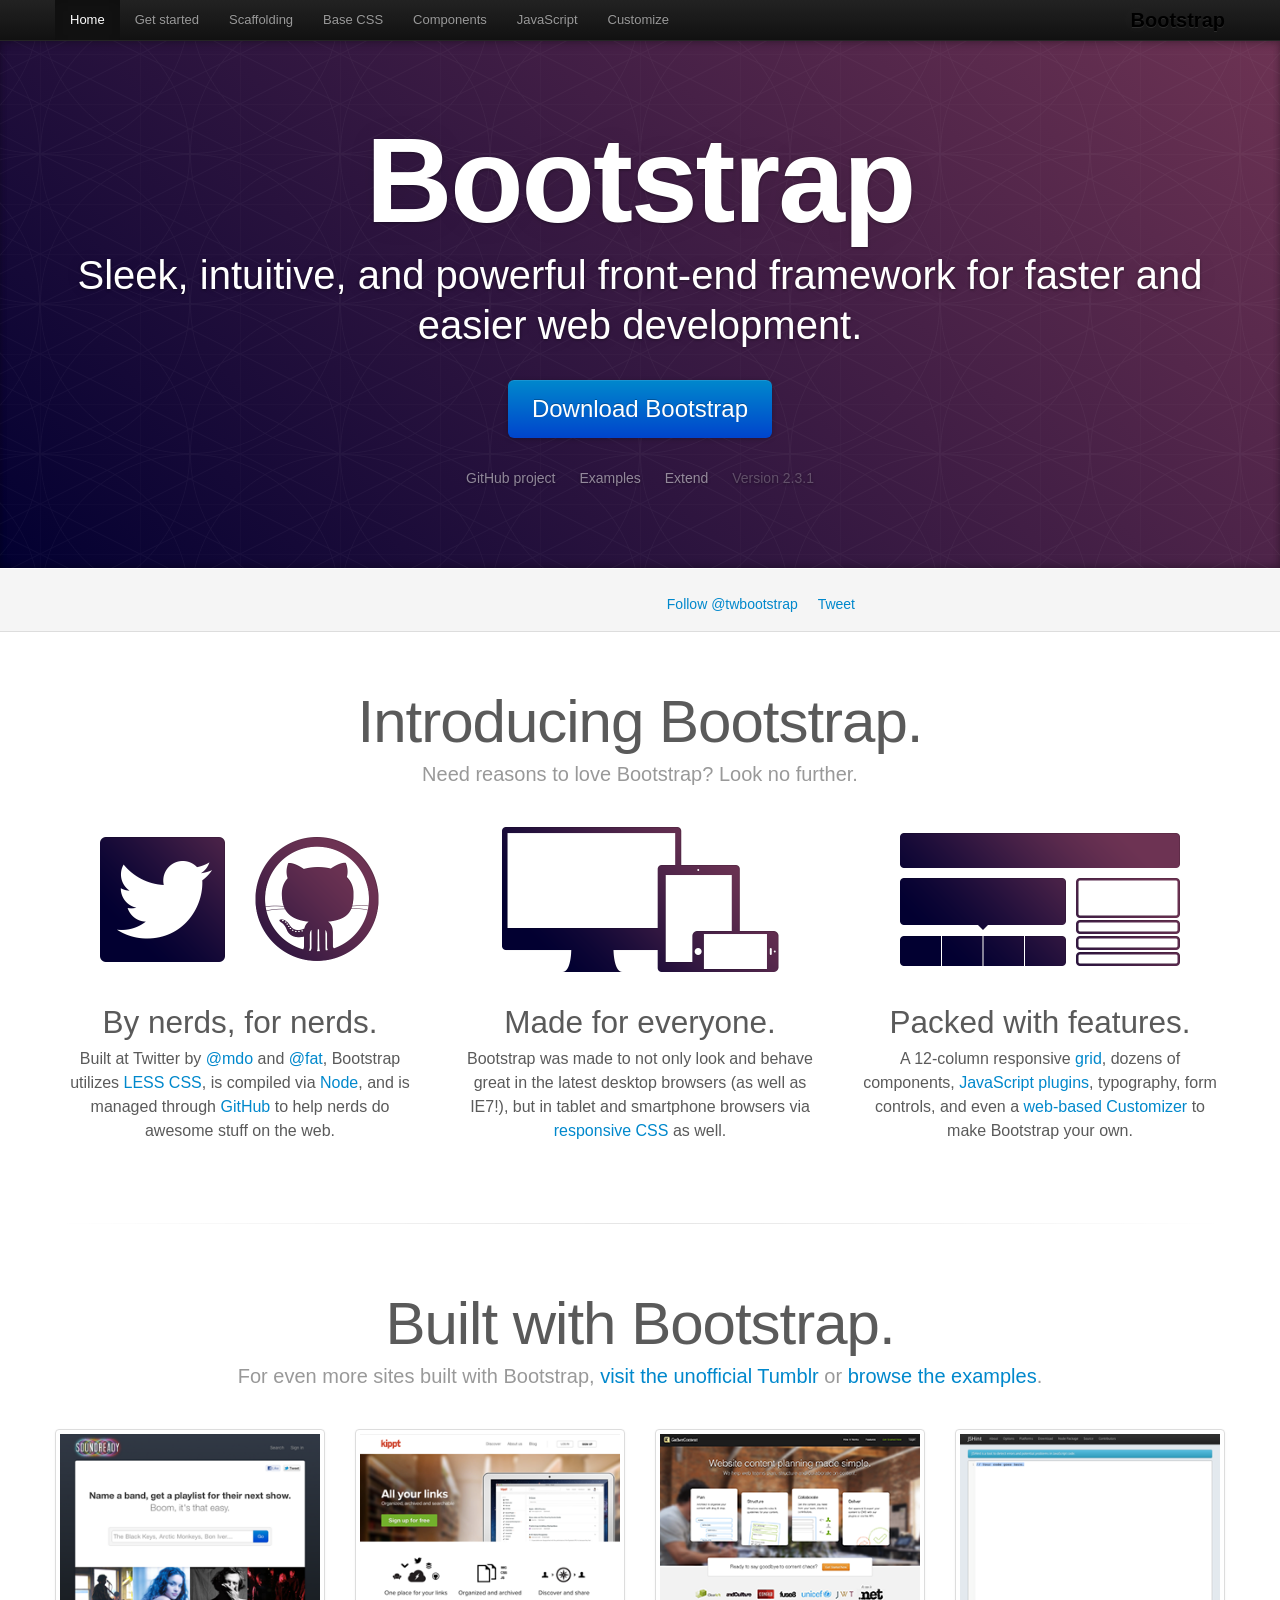
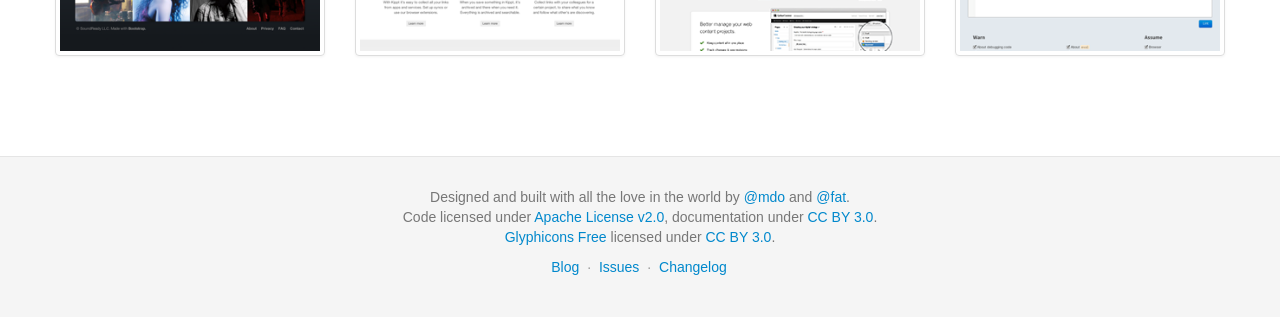
<file: src/main/resources/static/static/bootstrap/2.3.1/docs/index.html>
<!DOCTYPE html>
<html lang="en">
  <head>
    <meta charset="utf-8">
    <title>Bootstrap</title>
    <meta name="viewport" content="width=device-width, initial-scale=1.0">
    <meta name="description" content="">
    <meta name="author" content="">

    <!-- Le styles -->
    <link href="assets/css/bootstrap.css" rel="stylesheet">
    <link href="assets/css/bootstrap-responsive.css" rel="stylesheet">
    <link href="assets/css/docs.css" rel="stylesheet">
    <link href="assets/js/google-code-prettify/prettify.css" rel="stylesheet">

    <!-- Le HTML5 shim, for IE6-8 support of HTML5 elements -->
    <!--[if lt IE 9]>
      <script src="assets/js/html5shiv.js"></script>
    <![endif]-->

    <!-- Le fav and touch icons -->
    <link rel="apple-touch-icon-precomposed" sizes="144x144" href="assets/ico/apple-touch-icon-144-precomposed.png">
    <link rel="apple-touch-icon-precomposed" sizes="114x114" href="assets/ico/apple-touch-icon-114-precomposed.png">
      <link rel="apple-touch-icon-precomposed" sizes="72x72" href="assets/ico/apple-touch-icon-72-precomposed.png">
                    <link rel="apple-touch-icon-precomposed" href="assets/ico/apple-touch-icon-57-precomposed.png">
                                   <link rel="shortcut icon" href="assets/ico/favicon.png">

  </head>

  <body data-spy="scroll" data-target=".bs-docs-sidebar">

    <!-- Navbar
    ================================================== -->
    <div class="navbar navbar-inverse navbar-fixed-top">
      <div class="navbar-inner">
        <div class="container">
          <button type="button" class="btn btn-navbar" data-toggle="collapse" data-target=".nav-collapse">
            <span class="icon-bar"></span>
            <span class="icon-bar"></span>
            <span class="icon-bar"></span>
          </button>
          <a class="brand" href="./index.html">Bootstrap</a>
          <div class="nav-collapse collapse">
            <ul class="nav">
              <li class="active">
                <a href="./index.html">Home</a>
              </li>
              <li class="">
                <a href="./getting-started.html">Get started</a>
              </li>
              <li class="">
                <a href="./scaffolding.html">Scaffolding</a>
              </li>
              <li class="">
                <a href="./base-css.html">Base CSS</a>
              </li>
              <li class="">
                <a href="./components.html">Components</a>
              </li>
              <li class="">
                <a href="./javascript.html">JavaScript</a>
              </li>
              <li class="">
                <a href="./customize.html">Customize</a>
              </li>
            </ul>
          </div>
        </div>
      </div>
    </div>

<div class="jumbotron masthead">
  <div class="container">
    <h1>Bootstrap</h1>
    <p>Sleek, intuitive, and powerful front-end framework for faster and easier web development.</p>
    <p>
      <a href="assets/bootstrap.zip" class="btn btn-primary btn-large" >Download Bootstrap</a>
    </p>
    <ul class="masthead-links">
      <li>
        <a href="http://github.com/twitter/bootstrap" >GitHub project</a>
      </li>
      <li>
        <a href="./getting-started.html#examples" >Examples</a>
      </li>
      <li>
        <a href="./extend.html" >Extend</a>
      </li>
      <li>
        Version 2.3.1
      </li>
    </ul>
  </div>
</div>

<div class="bs-docs-social">
  <div class="container">
    <ul class="bs-docs-social-buttons">
      <li>
        <iframe class="github-btn" src="http://ghbtns.com/github-btn.html?user=twitter&repo=bootstrap&type=watch&count=true" allowtransparency="true" frameborder="0" scrolling="0" width="100px" height="20px"></iframe>
      </li>
      <li>
        <iframe class="github-btn" src="http://ghbtns.com/github-btn.html?user=twitter&repo=bootstrap&type=fork&count=true" allowtransparency="true" frameborder="0" scrolling="0" width="102px" height="20px"></iframe>
      </li>
      <li class="follow-btn">
        <a href="https://twitter.com/twbootstrap" class="twitter-follow-button" data-link-color="#0069D6" data-show-count="true">Follow @twbootstrap</a>
      </li>
      <li class="tweet-btn">
        <a href="https://twitter.com/share" class="twitter-share-button" data-url="http://twitter.github.com/bootstrap/" data-count="horizontal" data-via="twbootstrap" data-related="mdo:Creator of Twitter Bootstrap">Tweet</a>
      </li>
    </ul>
  </div>
</div>

<div class="container">

  <div class="marketing">

    <h1>Introducing Bootstrap.</h1>
    <p class="marketing-byline">Need reasons to love Bootstrap? Look no further.</p>

    <div class="row-fluid">
      <div class="span4">
        <img class="marketing-img" src="assets/img/bs-docs-twitter-github.png">
        <h2>By nerds, for nerds.</h2>
        <p>Built at Twitter by <a href="http://twitter.com/mdo">@mdo</a> and <a href="http://twitter.com/fat">@fat</a>, Bootstrap utilizes <a href="http://lesscss.org">LESS CSS</a>, is compiled via <a href="http://nodejs.org">Node</a>, and is managed through <a href="http://github.com">GitHub</a> to help nerds do awesome stuff on the web.</p>
      </div>
      <div class="span4">
        <img class="marketing-img" src="assets/img/bs-docs-responsive-illustrations.png">
        <h2>Made for everyone.</h2>
        <p>Bootstrap was made to not only look and behave great in the latest desktop browsers (as well as IE7!), but in tablet and smartphone browsers via <a href="./scaffolding.html#responsive">responsive CSS</a> as well.</p>
      </div>
      <div class="span4">
        <img class="marketing-img" src="assets/img/bs-docs-bootstrap-features.png">
        <h2>Packed with features.</h2>
        <p>A 12-column responsive <a href="./scaffolding.html#gridSystem">grid</a>, dozens of components, <a href="./javascript.html">JavaScript plugins</a>, typography, form controls, and even a <a href="./customize.html">web-based Customizer</a> to make Bootstrap your own.</p>
      </div>
    </div>

    <hr class="soften">

    <h1>Built with Bootstrap.</h1>
    <p class="marketing-byline">For even more sites built with Bootstrap, <a href="http://builtwithbootstrap.tumblr.com/" target="_blank">visit the unofficial Tumblr</a> or <a href="./getting-started.html#examples">browse the examples</a>.</p>
    <div class="row-fluid">
      <ul class="thumbnails example-sites">
        <li class="span3">
          <a class="thumbnail" href="http://soundready.fm/" target="_blank">
            <img src="assets/img/example-sites/soundready.png" alt="SoundReady.fm">
          </a>
        </li>
        <li class="span3">
          <a class="thumbnail" href="http://kippt.com/" target="_blank">
            <img src="assets/img/example-sites/kippt.png" alt="Kippt">
          </a>
        </li>
        <li class="span3">
          <a class="thumbnail" href="http://www.gathercontent.com/" target="_blank">
            <img src="assets/img/example-sites/gathercontent.png" alt="Gather Content">
          </a>
        </li>
        <li class="span3">
          <a class="thumbnail" href="http://www.jshint.com/" target="_blank">
            <img src="assets/img/example-sites/jshint.png" alt="JS Hint">
          </a>
        </li>
      </ul>
     </div>

  </div>

</div>



    <!-- Footer
    ================================================== -->
    <footer class="footer">
      <div class="container">
        <p>Designed and built with all the love in the world by <a href="http://twitter.com/mdo" target="_blank">@mdo</a> and <a href="http://twitter.com/fat" target="_blank">@fat</a>.</p>
        <p>Code licensed under <a href="http://www.apache.org/licenses/LICENSE-2.0" target="_blank">Apache License v2.0</a>, documentation under <a href="http://creativecommons.org/licenses/by/3.0/">CC BY 3.0</a>.</p>
        <p><a href="http://glyphicons.com">Glyphicons Free</a> licensed under <a href="http://creativecommons.org/licenses/by/3.0/">CC BY 3.0</a>.</p>
        <ul class="footer-links">
          <li><a href="http://blog.getbootstrap.com">Blog</a></li>
          <li class="muted">&middot;</li>
          <li><a href="https://github.com/twitter/bootstrap/issues?state=open">Issues</a></li>
          <li class="muted">&middot;</li>
          <li><a href="https://github.com/twitter/bootstrap/blob/master/CHANGELOG.md">Changelog</a></li>
        </ul>
      </div>
    </footer>



    <!-- Le javascript
    ================================================== -->
    <!-- Placed at the end of the document so the pages load faster -->
    <script type="text/javascript" src="http://platform.twitter.com/widgets.js"></script>
    <script src="assets/js/jquery.js"></script>
    <script src="assets/js/bootstrap-transition.js"></script>
    <script src="assets/js/bootstrap-alert.js"></script>
    <script src="assets/js/bootstrap-modal.js"></script>
    <script src="assets/js/bootstrap-dropdown.js"></script>
    <script src="assets/js/bootstrap-scrollspy.js"></script>
    <script src="assets/js/bootstrap-tab.js"></script>
    <script src="assets/js/bootstrap-tooltip.js"></script>
    <script src="assets/js/bootstrap-popover.js"></script>
    <script src="assets/js/bootstrap-button.js"></script>
    <script src="assets/js/bootstrap-collapse.js"></script>
    <script src="assets/js/bootstrap-carousel.js"></script>
    <script src="assets/js/bootstrap-typeahead.js"></script>
    <script src="assets/js/bootstrap-affix.js"></script>

    <script src="assets/js/holder/holder.js"></script>
    <script src="assets/js/google-code-prettify/prettify.js"></script>

    <script src="assets/js/application.js"></script>



  </body>
</html>
</file>
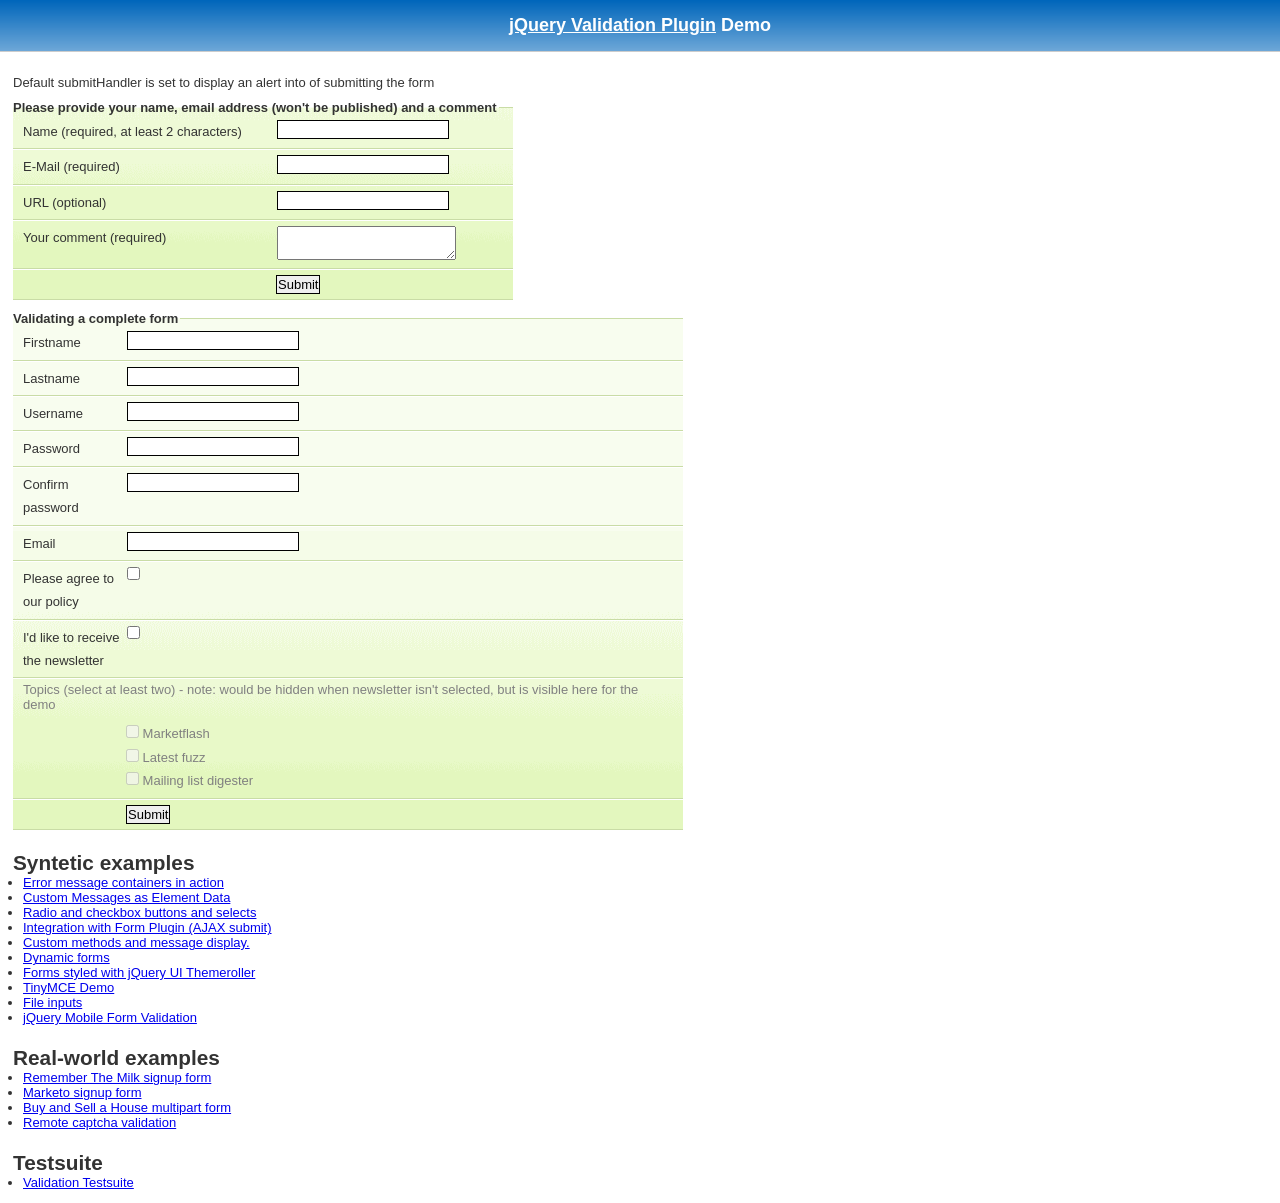
<file: src/main/resources/static/static/jquery-validation/1.11.0/demo/index.html>
<!DOCTYPE html>
<html xmlns="http://www.w3.org/1999/xhtml">
<head>
<meta http-equiv="Content-Type" content="text/html; charset=ISO-8859-1" />
<title>jQuery validation plug-in - main demo</title>

<link rel="stylesheet" type="text/css" media="screen" href="css/screen.css" />

<script src="../lib/jquery.js" type="text/javascript"></script>
<script src="../jquery.validate.js" type="text/javascript"></script>

<script type="text/javascript">
$.validator.setDefaults({
	submitHandler: function() { alert("submitted!"); }
});

$().ready(function() {
	// validate the comment form when it is submitted
	$("#commentForm").validate();

	// validate signup form on keyup and submit
	$("#signupForm").validate({
		rules: {
			firstname: "required",
			lastname: "required",
			username: {
				required: true,
				minlength: 2
			},
			password: {
				required: true,
				minlength: 5
			},
			confirm_password: {
				required: true,
				minlength: 5,
				equalTo: "#password"
			},
			email: {
				required: true,
				email: true
			},
			topic: {
				required: "#newsletter:checked",
				minlength: 2
			},
			agree: "required"
		},
		messages: {
			firstname: "Please enter your firstname",
			lastname: "Please enter your lastname",
			username: {
				required: "Please enter a username",
				minlength: "Your username must consist of at least 2 characters"
			},
			password: {
				required: "Please provide a password",
				minlength: "Your password must be at least 5 characters long"
			},
			confirm_password: {
				required: "Please provide a password",
				minlength: "Your password must be at least 5 characters long",
				equalTo: "Please enter the same password as above"
			},
			email: "Please enter a valid email address",
			agree: "Please accept our policy"
		}
	});

	// propose username by combining first- and lastname
	$("#username").focus(function() {
		var firstname = $("#firstname").val();
		var lastname = $("#lastname").val();
		if(firstname && lastname && !this.value) {
			this.value = firstname + "." + lastname;
		}
	});

	//code to hide topic selection, disable for demo
	var newsletter = $("#newsletter");
	// newsletter topics are optional, hide at first
	var inital = newsletter.is(":checked");
	var topics = $("#newsletter_topics")[inital ? "removeClass" : "addClass"]("gray");
	var topicInputs = topics.find("input").attr("disabled", !inital);
	// show when newsletter is checked
	newsletter.click(function() {
		topics[this.checked ? "removeClass" : "addClass"]("gray");
		topicInputs.attr("disabled", !this.checked);
	});
});
</script>

<style type="text/css">
#commentForm { width: 500px; }
#commentForm label { width: 250px; }
#commentForm label.error, #commentForm input.submit { margin-left: 253px; }
#signupForm { width: 670px; }
#signupForm label.error {
	margin-left: 10px;
	width: auto;
	display: inline;
}
#newsletter_topics label.error {
	display: none;
	margin-left: 103px;
}
</style>

</head>
<body>

<h1 id="banner"><a href="http://bassistance.de/jquery-plugins/jquery-plugin-validation/">jQuery Validation Plugin</a> Demo</h1>
<div id="main">

<p>Default submitHandler is set to display an alert into of submitting the form</p>

<form class="cmxform" id="commentForm" method="get" action="">
	<fieldset>
		<legend>Please provide your name, email address (won't be published) and a comment</legend>
		<p>
			<label for="cname">Name (required, at least 2 characters)</label>
			<input id="cname" name="name" minlength="2" type="text" required />
		<p>
			<label for="cemail">E-Mail (required)</label>
			<input id="cemail" type="email" name="email" required />
		</p>
		<p>
			<label for="curl">URL (optional)</label>
			<input id="curl" type="url" name="url" />
		</p>
		<p>
			<label for="ccomment">Your comment (required)</label>
			<textarea id="ccomment" name="comment" required></textarea>
		</p>
		<p>
			<input class="submit" type="submit" value="Submit"/>
		</p>
	</fieldset>
</form>

<form class="cmxform" id="signupForm" method="get" action="">
	<fieldset>
		<legend>Validating a complete form</legend>
		<p>
			<label for="firstname">Firstname</label>
			<input id="firstname" name="firstname" type="text" />
		</p>
		<p>
			<label for="lastname">Lastname</label>
			<input id="lastname" name="lastname" type="text" />
		</p>
		<p>
			<label for="username">Username</label>
			<input id="username" name="username" type="text" />
		</p>
		<p>
			<label for="password">Password</label>
			<input id="password" name="password" type="password" />
		</p>
		<p>
			<label for="confirm_password">Confirm password</label>
			<input id="confirm_password" name="confirm_password" type="password" />
		</p>
		<p>
			<label for="email">Email</label>
			<input id="email" name="email" type="email" />
		</p>
		<p>
			<label for="agree">Please agree to our policy</label>
			<input type="checkbox" class="checkbox" id="agree" name="agree" />
		</p>
		<p>
			<label for="newsletter">I'd like to receive the newsletter</label>
			<input type="checkbox" class="checkbox" id="newsletter" name="newsletter" />
		</p>
		<fieldset id="newsletter_topics">
			<legend>Topics (select at least two) - note: would be hidden when newsletter isn't selected, but is visible here for the demo</legend>
			<label for="topic_marketflash">
				<input type="checkbox" id="topic_marketflash" value="marketflash" name="topic" />
				Marketflash
			</label>
			<label for="topic_fuzz">
				<input type="checkbox" id="topic_fuzz" value="fuzz" name="topic" />
				Latest fuzz
			</label>
			<label for="topic_digester">
				<input type="checkbox" id="topic_digester" value="digester" name="topic" />
				Mailing list digester
			</label>
			<label for="topic" class="error">Please select at least two topics you'd like to receive.</label>
		</fieldset>
		<p>
			<input class="submit" type="submit" value="Submit"/>
		</p>
	</fieldset>
</form>

<h3>Syntetic examples</h3>
<ul>
	<li><a href="errorcontainer-demo.html">Error message containers in action</a></li>
	<li><a href="custom-messages-data-demo.html">Custom Messages as Element Data</a></li>
	<li><a href="radio-checkbox-select-demo.html">Radio and checkbox buttons and selects</a></li>
	<li><a href="ajaxSubmit-intergration-demo.html">Integration with Form Plugin (AJAX submit)</a></li>
	<li><a href="custom-methods-demo.html">Custom methods and message display.</a></li>
	<li><a href="dynamic-totals.html">Dynamic forms</a></li>
	<li><a href="themerollered.html">Forms styled with jQuery UI Themeroller</a></li>
	<li><a href="tinymce/">TinyMCE Demo</a></li>
	<li><a href="file_input.html">File inputs</a></li>
	<li><a href="jquerymobile.html">jQuery Mobile Form Validation</a></li>
</ul>
<h3>Real-world examples</h3>
<ul>
	<li><a href="milk/">Remember The Milk signup form</a></li>
	<li><a href="marketo/">Marketo signup form</a></li>
	<li><a href="multipart/">Buy and Sell a House multipart form</a></li>
	<li><a href="captcha/">Remote captcha validation</a></li>
</ul>

<h3>Testsuite</h3>
<ul>
	<li><a href="../test/">Validation Testsuite</a></li>
</ul>

</div>


</body>
</html>
</file>
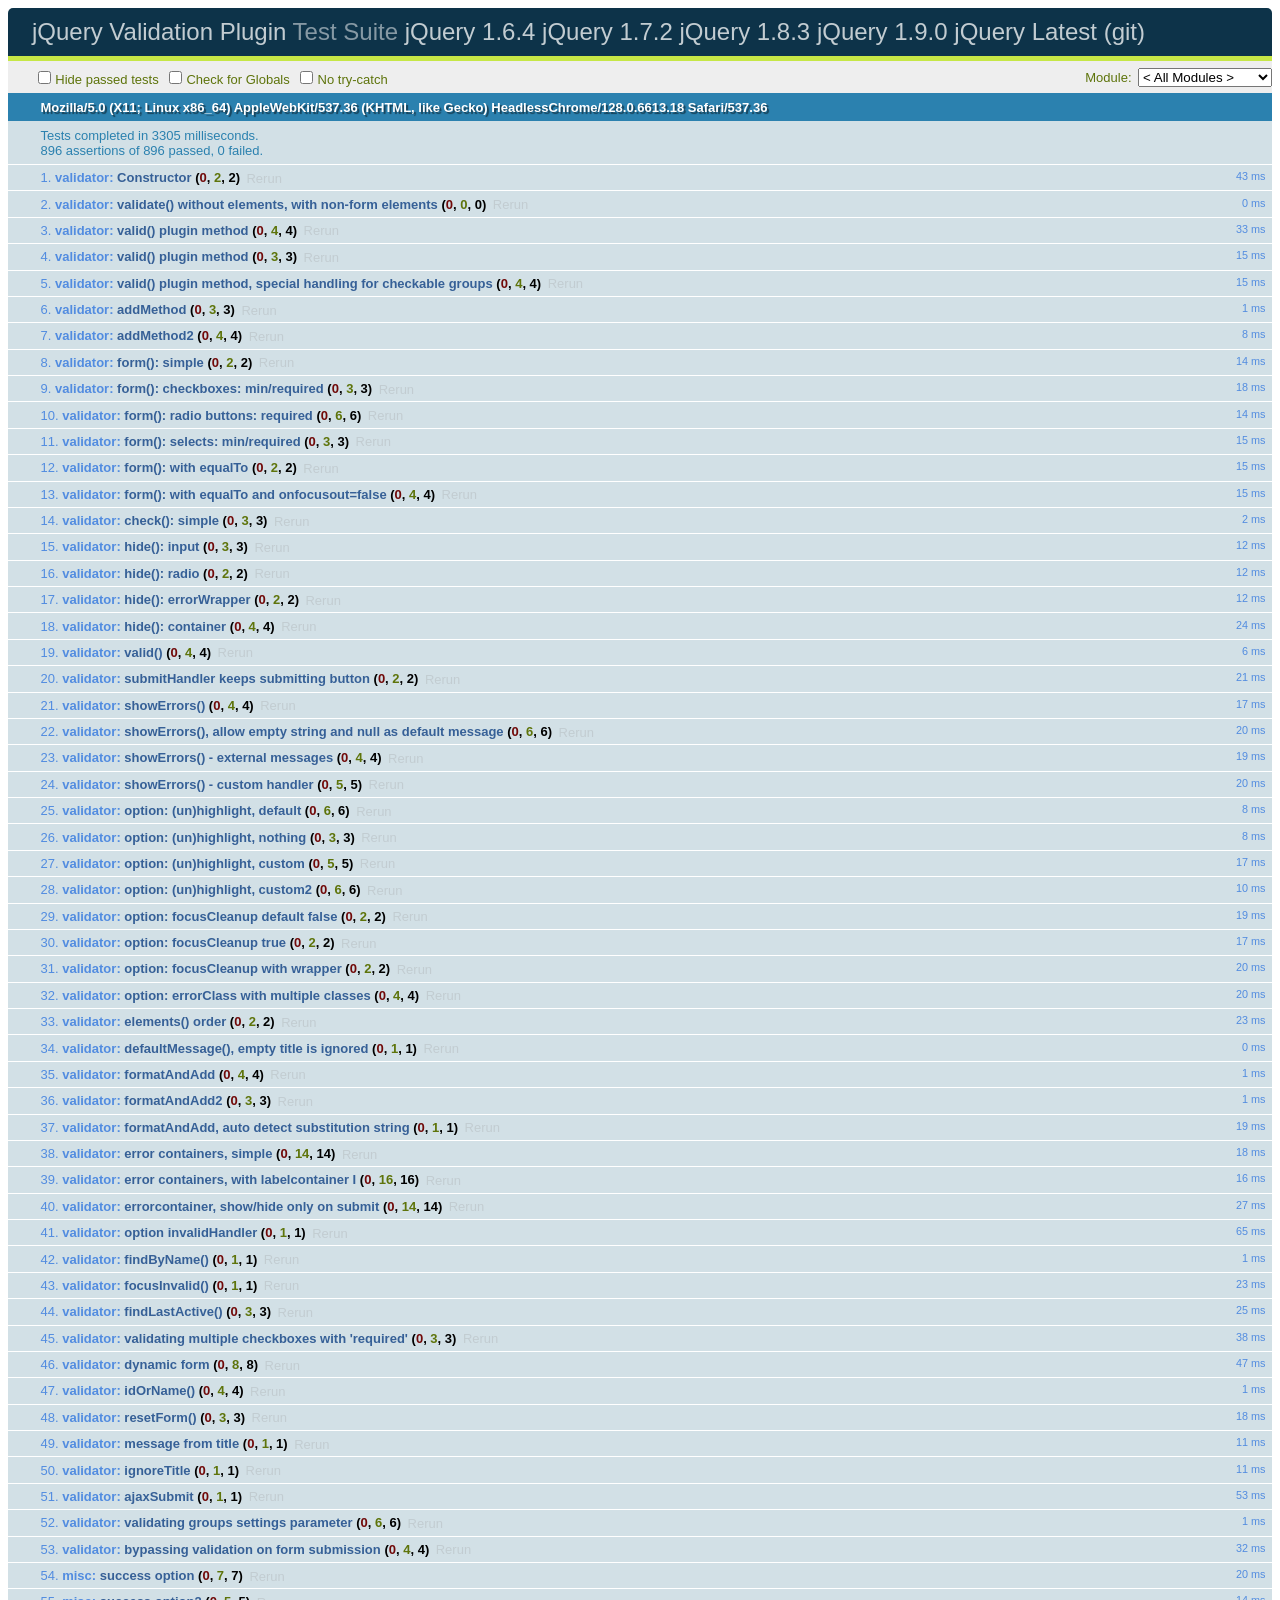
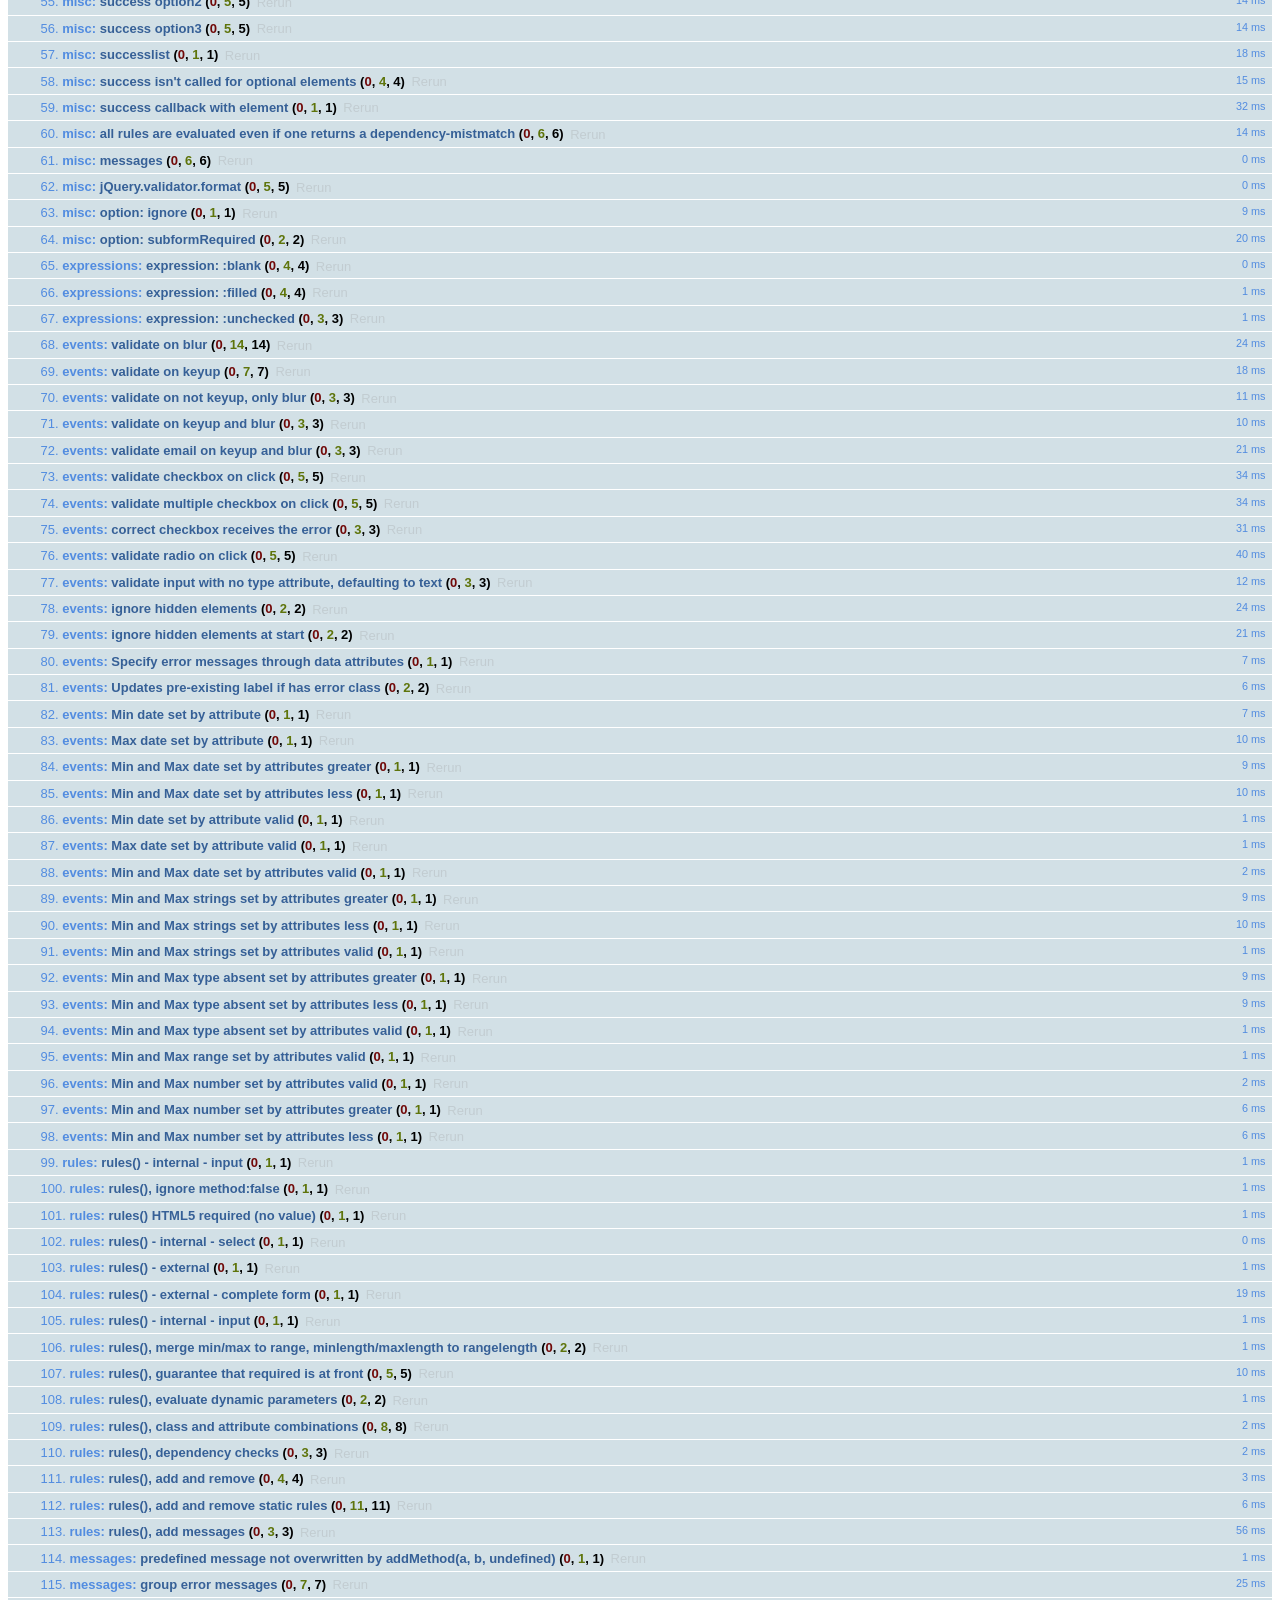
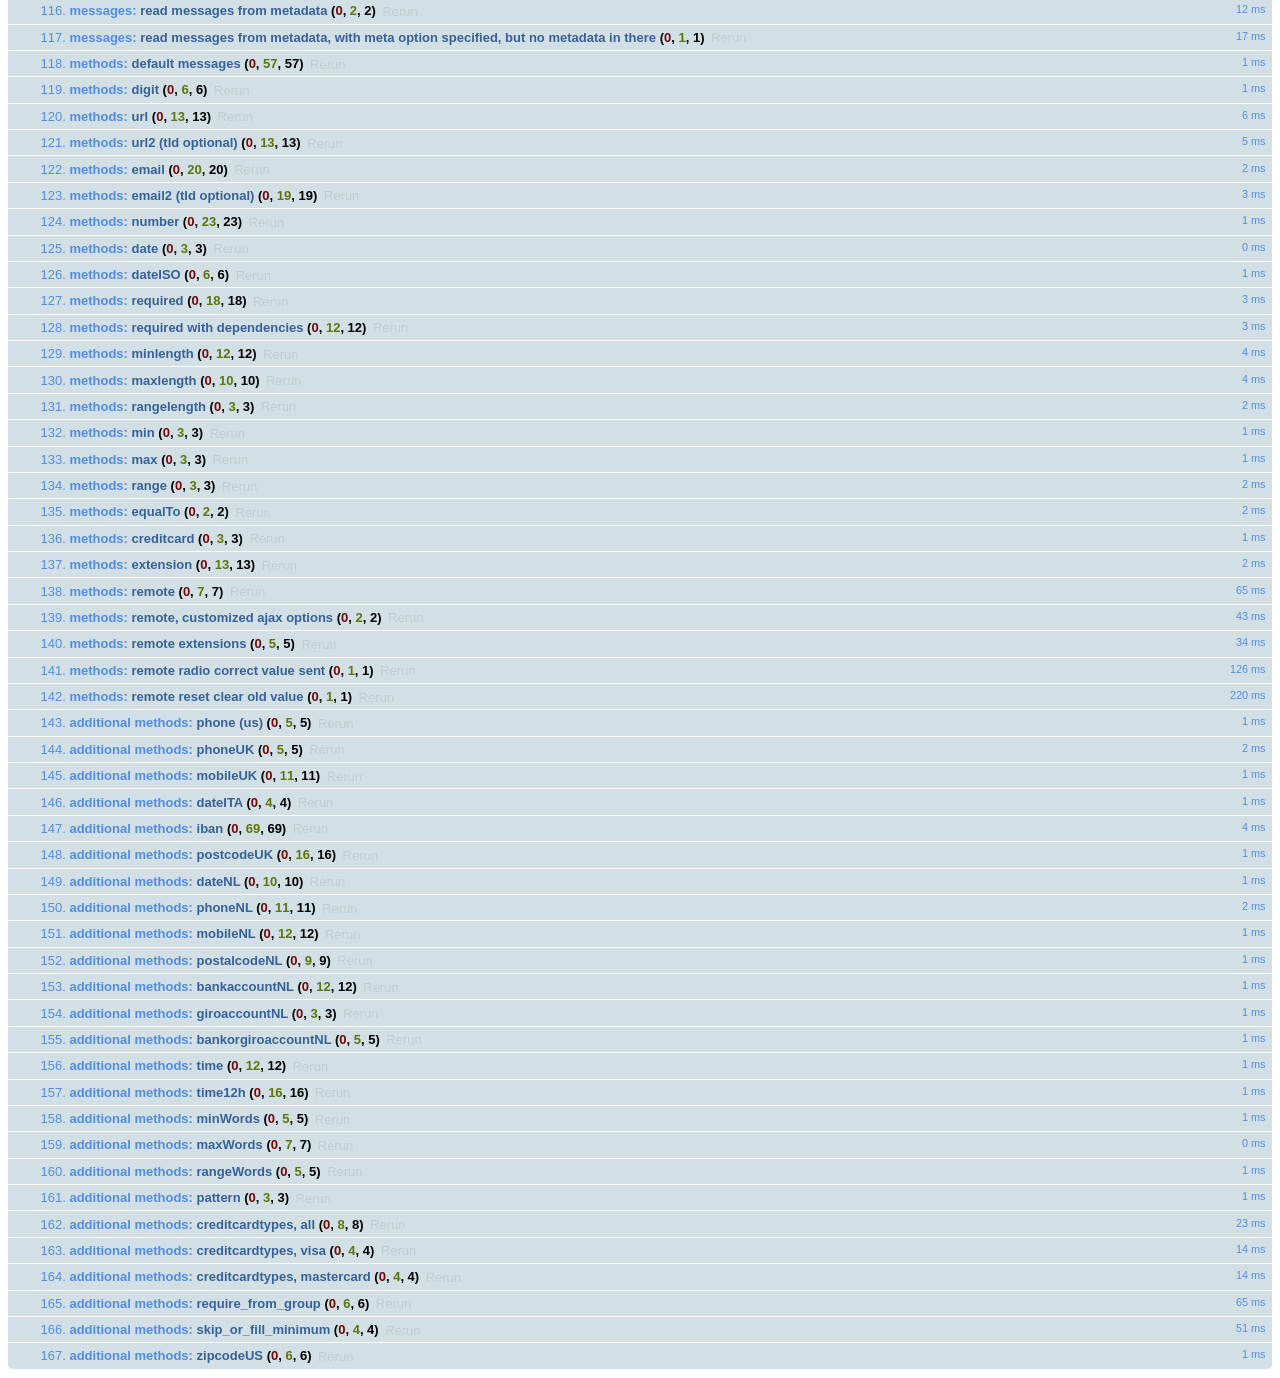
<file: src/main/resources/static/static/jquery-validation/1.11.1/test/index.html>
<!DOCTYPE html>
<html id="html">
<head>
	<title>jQuery - Validation Test Suite</title>
	<link rel="stylesheet" href="qunit/qunit.css" />
	<script src="jquery.js"></script>
	<script src="../lib/jquery.form.js"></script>
	<script src="qunit/qunit.js"></script>
	<script src="../lib/jquery.mockjax.js"></script>
	<script src="../jquery.validate.js"></script>
	<script src="../additional-methods.js"></script>
	<script src="test.js"></script>
	<script src="rules.js"></script>
	<script src="messages.js"></script>
	<script src="methods.js"></script>
</head>
<body id="body">
	<h1 id="qunit-header">
		<a href="http://bassistance.de/jquery-plugins/jquery-plugin-validation/">jQuery Validation Plugin</a> Test Suite
		<a href="?jquery=1.6.4">jQuery 1.6.4</a>
		<a href="?jquery=1.7.2">jQuery 1.7.2</a>
		<a href="?jquery=1.8.3">jQuery 1.8.3</a>
		<a href="?jquery=1.9.0">jQuery 1.9.0</a>
		<a href="?jquery=git">jQuery Latest (git)</a>
		</h1>
	<div>
	</div>
	<h2 id="qunit-banner"></h2>
	<div id="qunit-testrunner-toolbar"></div>
	<h2 id="qunit-userAgent"></h2>
	<ol id="qunit-tests"></ol>

	<!-- Test HTML -->
	<div id="other" style="display:none;">
		<input type="password" name="pw1" id="pw1" value="engfeh" />
		<input type="password" name="pw2" id="pw2" value="" />
	</div>
	<div id="qunit-fixture">
		<p id="firstp">See <a id="simon1" href="http://simon.incutio.com/archive/2003/03/25/#getElementsBySelector" rel="bookmark">this blog entry</a> for more information.</p>
		<p id="ap">
			Here are some links in a normal paragraph: <a id="google" href="http://www.google.com/" title="Google!">Google</a>,
			<a id="groups" href="http://groups.google.com/">Google Groups</a>.
			This link has <code><a href="#" id="anchor1">class="blog"</a></code>:
			<a href="http://diveintomark.org/" class="blog" hreflang="en" id="mark">diveintomark</a>

		</p>
		<div id="foo">
			<p id="sndp">Everything inside the red border is inside a div with <code>id="foo"</code>.</p>
			<p lang="en" id="en">This is a normal link: <a id="yahoo" href="http://www.yahoo.com/" class="blogTest">Yahoo</a></p>
			<p id="sap">This link has <code><a href="#2" id="anchor2">class="blog"</a></code>: <a href="http://simon.incutio.com/" class="blog link" id="simon">Simon Willison's Weblog</a></p>

		</div>
		<p id="first">Try them out:</p>
		<ul id="firstUL"></ul>
		<ol id="empty"></ol>

		<form id="testForm1">
			<input type="text" data-rule-required="true" data-rule-minlength="2" title="buga" name="firstname" id="firstname" />
			<label id="errorFirstname" for="firstname" class="error">error for firstname</label>
			<input type="text" data-rule-required="true" title="buga" name="lastname" id="lastname" />
			<input type="text" data-rule-required="true" title="something" name="something" id="something" value="something" />
		</form>

		<form id="testForm1clean">
			<input title="buga" name="firstname" id="firstnamec" />
			<label id="errorFirstname" for="firstname" class="error">error for firstname</label>
			<input title="buga" name="lastname" id="lastnamec" />
			<input name="username" id="usernamec" />
		</form>

		<form id="userForm">
			<input type="text" data-rule-required="true" name="username" id="username" />
			<input type="submit" name="submitButton" value="submitButtonValue" />
		</form>

		<form id="signupForm" action="form.php">
			<input id="user" name="user" title="Please enter your username (at least 3 characters)" data-rule-required="true" data-rule-minlength="3" />
			<input type="password" name="password" id="password" data-rule-required="true" data-rule-minlength="5" />
		</form>

		<form id="testForm2">
			<input data-rule-required="true" type="radio" name="agree" id="agb" />
			<label for="agree" id="agreeLabel" class="xerror">error for agb</label>
		</form>

		<form id="testForm3">
			<select data-rule-required="true" name="meal" id="meal" >
				<option value="">Please select...</option>
				<option value="1">Food</option>
				<option value="2">Milk</option>
			</select>
		</form>
		<div class="error" id="errorContainer">
			<ul>
				<li class="error" id="errorWrapper">
					<label for="meal" id="mealLabel" class="error">error for meal</label>
				</li>
			</ul>
		</div>

		<form id="testForm4">
			<input data-rule-foo="true" name="f1" id="f1" />
			<input data-rule-bar="true" name="f2" id="f2" />
		</form>

		<form id="testForm5">
			<input data-rule-equalto="#x2" value="x" name="x1" id="x1" />
			<input data-rule-equalto="#x1" value="y" name="x2" id="x2" />
		</form>

		<form id="testForm6">
			<input data-rule-required="true" data-rule-minlength="2" type="checkbox" name="check" id="form6check1" />
			<input type="checkbox" name="check" id="form6check2" />
		</form>

		<form id="testForm7">
			<select data-rule-required="true" data-rule-minlength="2" name="selectf7" id="selectf7" multiple="multiple">
				<option id="optionxa" value="0">0</option>
				<option id="optionxb" value="1">1</option>
				<option id="optionxc" value="2">2</option>
				<option id="optionxd" value="3">3</option>
			</select>
		</form>

		<form id="dateRangeForm">
			<input id="fromDate" name="fromDate" class="requiredDateRange" value="x" />
			<input id="toDate" name="toDate" class="requiredDateRange" value="y" />
			<span class="errorContainer"></span>
		</form>

		<form id="testForm8">
			<input id="form8input" data-rule-required="true" data-rule-number="true" data-rule-rangelength="2,8" name="abc" />
			<input type="radio" name="radio1"/>
		</form>

		<form id="testForm9">
			<input id="testEmail9" data-rule-required="true" data-rule-email="true" data-msg-required="required" data-msg-email="email" />
		</form>

		<form id="testForm10">
			<input type="radio" name="testForm10Radio" value="1" id="testForm10Radio1" />
			<input type="radio" name="testForm10Radio" value="2" id="testForm10Radio2" />
		</form>

		<form id="testForm11">
			<!-- HTML5 -->
			<input required type="text" name="testForm11Text" id="testForm11text1" />
		</form>

		<form id="testForm12">
			<!-- empty "type" attribute -->
			<input name="testForm12text" id="testForm12text" data-rule-required="true" />
		</form>

		<form id="dataMessages">
			<input name="dataMessagesName" id="dataMessagesName" class="required" data-msg-required="You must enter a value here" />
		</form>

		<div id="simplecontainer">
			<h3></h3>
		</div>

		<div id="container" style="min-height:1px"></div>

		<ol id="labelcontainer"></ol>

		<form id="elementsOrder">
			<select class="required" name="order1" id="order1"><option value="">none</option></select>
			<input class="required" name="order2" id="order2"/>
			<input class="required" name="order3" type="checkbox" id="order3"/>
			<input class="required" name="order4" id="order4"/>
			<input class="required" name="order5" type="radio" id="order5"/>
			<input class="required" name="order6" id="order6"/>
			<ul id="orderContainer">
			</ul>
		</form>

		<form id="form" action="formaction">
			<input type="text" name="action" value="Test" id="text1"/>
			<input type="text" name="text2" value="   " id="text1b"/>
			<input type="text" name="text2" value="T " id="text1c"/>
			<input type="text" name="text2" value="T" id="text2"/>
			<input type="text" name="text2" value="TestTestTest" id="text3"/>

			<input type="text" name="action" value="0" id="value1"/>
			<input type="text" name="text2" value="10" id="value2"/>
			<input type="text" name="text2" value="1000" id="value3"/>

			<input type="radio" name="radio1" id="radio1"/>
			<input type="radio" name="radio1" id="radio1a"/>
			<input type="radio" name="radio2" id="radio2" checked="checked"/>
			<input type="radio" name="radio" id="radio3"/>
			<input type="radio" name="radio" id="radio4" checked="checked"/>

			<input type="checkbox" name="check" id="check1" checked="checked"/>
			<input type="checkbox" name="check" id="check1b" />

			<input type="checkbox" name="check2" id="check2"/>

			<input type="checkbox" name="check3" id="check3" checked="checked"/>
			<input type="checkbox" name="check3" checked="checked"/>
			<input type="checkbox" name="check3" checked="checked"/>
			<input type="checkbox" name="check3" checked="checked"/>
			<input type="checkbox" name="check3" checked="checked"/>

			<input type="hidden" name="hidden" id="hidden1"/>
			<input type="text" style="display:none;" name="foo[bar]" id="hidden2"/>

			<input type="text" readonly="readonly" id="name" name="name" value="name" />

			<button name="button">Button</button>

			<textarea id="area1" name="area1">foobar</textarea>


			<textarea id="area2" name="area2"></textarea>

			<select name="select1" id="select1">
				<option id="option1a" value="">Nothing</option>
				<option id="option1b" value="1">1</option>
				<option id="option1c" value="2">2</option>
				<option id="option1d" value="3">3</option>
			</select>
			<select name="select2" id="select2">
				<option id="option2a" value="">Nothing</option>
				<option id="option2b" value="1">1</option>
				<option id="option2c" value="2">2</option>
				<option id="option2d" selected="selected" value="3">3</option>
			</select>
			<select name="select3" id="select3" multiple="multiple">
				<option id="option3a" value="">Nothing</option>
				<option id="option3b" selected="selected" value="1">1</option>
				<option id="option3c" selected="selected" value="2">2</option>
				<option id="option3d" value="3">3</option>
			</select>
			<select name="select4" id="select4" multiple="multiple">
				<option id="option4a" selected="selected" value="1">1</option>
				<option id="option4b" selected="selected" value="2">2</option>
				<option id="option4c" selected="selected" value="3">3</option>
				<option id="option4d" selected="selected" value="4">4</option>
				<option id="option4e" selected="selected" value="5">5</option>
			</select>
			<select name="select5" id="select5" multiple="multiple">
				<option id="option5a" value="0">0</option>
				<option id="option5b" value="1">1</option>
				<option id="option5c" value="2">2</option>
				<option id="option5d" value="3">3</option>
			</select>
		</form>

		<form id="v2">
			<input id="v2-i1" name="v2-i1" class="required" />
			<input id="v2-i2" name="v2-i2" class="required email" />
			<input id="v2-i3" name="v2-i3" class="url" />
			<input id="v2-i4" name="v2-i4" class="required" minlength="2" />
			<input id="v2-i5" name="v2-i5" class="required" minlength="2" maxlength="5" customMethod1="123" />
			<input id="v2-i6" name="v2-i6" class="required customMethod2" data-rule-maxlength="5" data-rule-minlength="2" />
			<input id="v2-i7" name="v2-i7" />
		</form>

		<form id="checkables">
			<input type="checkbox" id="checkable1" name="checkablesgroup" class="required" />
			<input type="checkbox" id="checkable2" name="checkablesgroup" />
			<input type="checkbox" id="checkable3" name="checkablesgroup" />
		</form>

		<form id="subformRequired">
			<div class="billingAddressControl">
            	<input type="checkbox" id="bill_to_co" name="bill_to_co" class="toggleCheck" checked="checked" style="width: auto;" tabindex="1" />
            	<label for="bill_to_co" style="cursor:pointer">Same as Company Address</label>
          	</div>
			<div id="subform">
				<input  maxlength="40" class="billingRequired" name="bill_first_name" size="20" type="text" tabindex="2" value="" />
			</div>
			<input id="co_name" class="required" maxlength="40" name="co_name" size="20" type="text" tabindex="1" value="" />
		</form>

		<form id="withTitle">
			<input class="required" name="hastitle" type="text" title="fromtitle" />
		</form>

		<form id="ccform" method="get" action="">
			<input id="cardnumber" name="cardnumber" />
		</form>

		<form id="productInfo">
			<input class="productInfo" name="partnumber">
			<input class="productInfo" name="description">
			<input class="productInfo" name="color">
			<input class="productInfo" type="checkbox" name="discount" />
		</form>

		<form id="updateLabel">
			<input class="required" name="updateLabelInput" id="updateLabelInput" data-msg-required="You must enter a value here" />
			<label id="targetLabel" class="error" for="updateLabelInput">Some server-side error</label>
		</form>

		<form id="rangesMinDateInvalid">
			<input type="date" id="minDateInvalid" name="minDateInvalid" min="2012-12-21" value="2012-11-21"/>
		</form>
		<form id="ranges">
			<input type="date" id="maxDateInvalid" ngame="maxDateInvalid" max="2012-12-21" value="2013-01-21"/>
			<input type="date" id="rangeDateInvalidGreater" name="rangeDateInvalidGreater" min="2012-11-21" max="2013-01-21" value="2013-02-21"/>
			<input type="date" id="rangeDateInvalidLess" name="rangeDateInvalidLess" min="2012-11-21" max="2013-01-21" value="2012-10-21"/>

			<input type="date" id="maxDateValid" name="maxDateValid" max="2013-01-21" value="2012-12-21"/>
			<input type="date" id="rangeDateValid" name="rangeDateValid" min="2012-11-21" max="2013-01-21" value="2012-12-21"/>

			<!-- input type text is not supposed to have min/max according to html5,
			     but for backward compatibility with 1.10.0 we treat it as number.
			     you can also use type="number", in which case the browser may also
			     do validation, and mobile browsers may offer a numeric keypad to edit 
			     the value.
			     Type absent is treated like type="text".
			  -->
			<input type="text" id="rangeTextInvalidGreater" name="rangeTextInvalidGreater" min="50" max="200" value="1000"/>
			<input type="text" id="rangeTextInvalidLess" name="rangeTextInvalidLess" min="200" max="1000" value="50"/>
			<input id="rangeAbsentInvalidGreater" name="rangeAbsentInvalidGreater" min="50" max="200" value="1000"/>
			<input id="rangeAbsentInvalidLess" name="rangeAbsentInvalidLess" min="200" max="1000" value="50"/>

			<input type="text" id="rangeTextValid" name="rangeTextValid" min="50" max="1000" value="200"/>
			<input id="rangeAbsentValid" name="rangeTextValid" min="50" max="1000" value="200"/>

			<!-- ranges are like numbers in html5, except that browser is not required 
			     to demand an exact value.  User interface could be a slider.
			  -->
			<input type="range" id="rangeRangeValid" name="rangeRangeValid" min="50" max="1000" value="200"/>

			<input type="number" id="rangeNumberValid" name="rangeNumberValid" min="50" max="1000" value="200"/>
			<input type="number" id="rangeNumberInvalidGreater" name="rangeNumberInvalidGreater" min="50" max="200" value="1000"/>
			<input type="number" id="rangeNumberInvalidLess" name="rangeNumberInvalidLess" min="50" max="200" value="6"/>

		</form>
		<form id="rangeMinDateValid">
			<input type="date" id="minDateValid" name="minDateValid" min="2012-11-21" value="2012-12-21"/>
		</form>
		
		<form id="bypassValidation">
				<input type="text" required/>
				<input id="normalSubmit" type="submit" value="submit"/>
				<input id="bypassSubmitWithCancel" type="submit" class="cancel" value="bypass1"/>
				<input id="bypassSubmitWithNoValidate1" type="submit" formnovalidate value="bypass1"/>
				<input id="bypassSubmitWithNoValidate2" type="submit" formnovalidate="formnovalidate" value="bypass2"/>
		</form>
	</div>

</body>
</html>
</file>
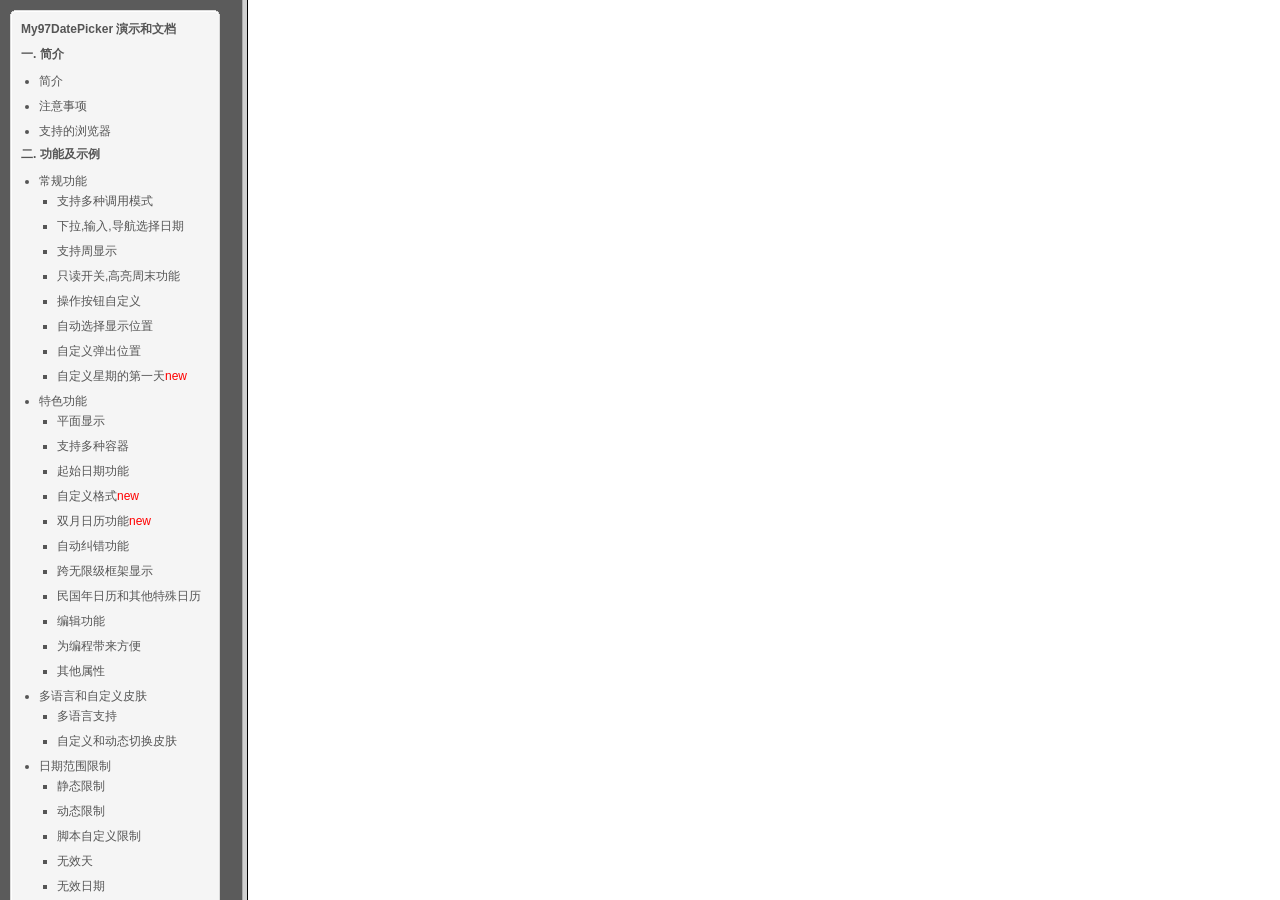
<file: src/main/resources/static/static/My97DatePicker/docs/demo/index.htm>
<!DOCTYPE html PUBLIC "-//W3C//DTD XHTML 1.0 Frameset//EN" "http://www.w3.org/TR/xhtml1/DTD/xhtml1-frameset.dtd">
<html xmlns="http://www.w3.org/1999/xhtml">
<head>
<meta http-equiv="Content-Type" content="text/html; charset=gb2312" />
<title>My97���ڿؼ� ��ʾ & �ĵ� My97 DatePicker Demo & Doc</title>
<script>
window.onload = function() {
var mainFrm = document.getElementById('mainFrm');
var loc = location.href.toLowerCase()
var start=loc.indexOf('?')+1;
if(start>0){	
	mainFrm.src = "resource/"+loc.substr(start);
}
else{
	mainFrm.src = "resource/main.asp";
}
}
</script>
</head>
<frameset rows="*" cols="242,*">
  <frame src="resource/left.htm" tppabs="http://www.my97.net/dp/demo/resource/left.htm" id="leftFrm" />
  <frame src="about:blank" id="mainFrm" name="mainFrm" />  
</frameset>
<noframes></noframes>
</html>
</file>
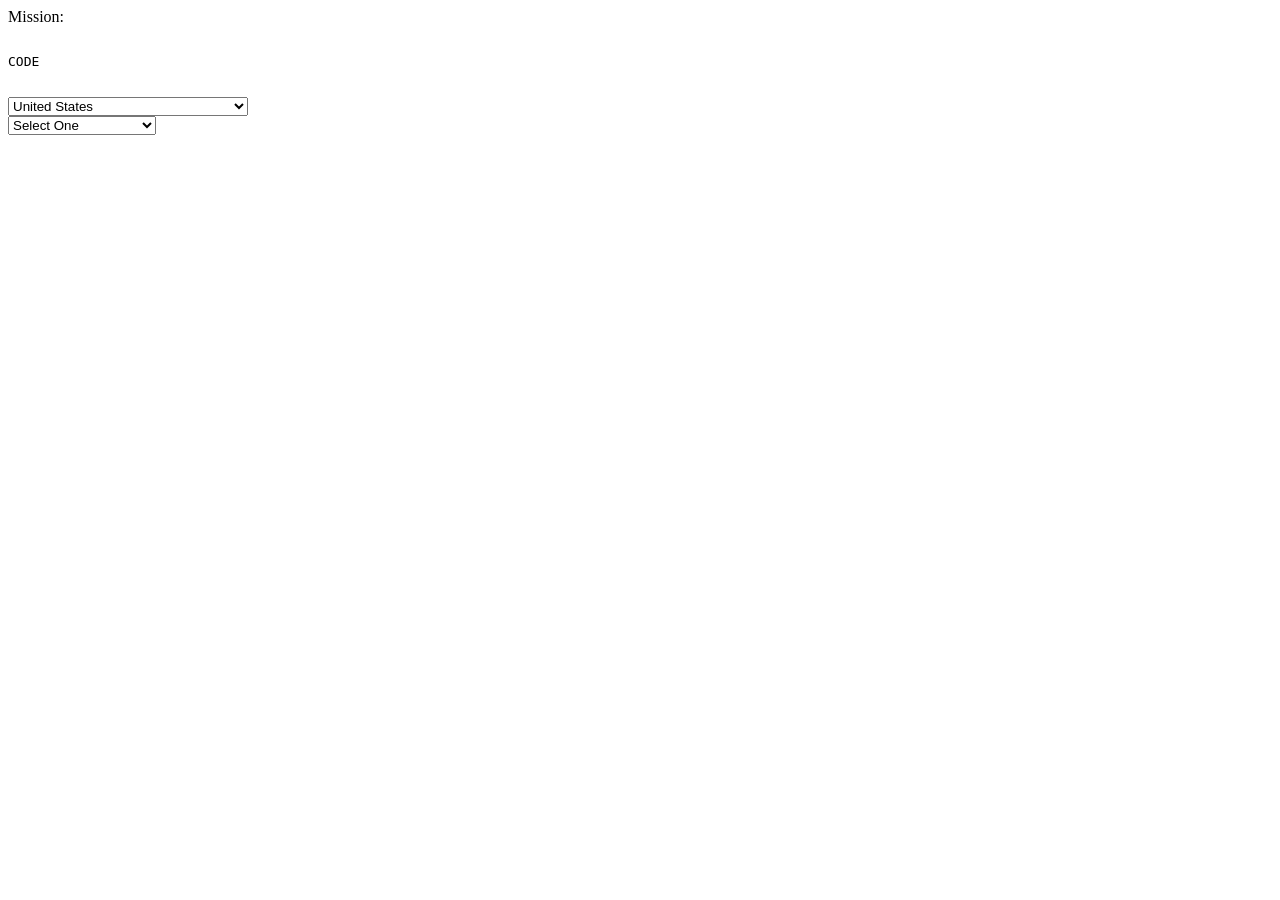
<file: src/main/resources/static/static/jquery-validation/1.11.1/test/selects/index.html>
<!DOCTYPE html PUBLIC "-//W3C//DTD XHTML 1.0 Transitional//EN" "http://www.w3.org/TR/xhtml1/DTD/xhtml1-transitional.dtd">
<html xmlns="http://www.w3.org/1999/xhtml">
<head>
<meta http-equiv="Content-Type" content="text/html; charset=utf-8" />

<title>Fun with jQuery</title>

<script src="http://www.google.com/jsapi"></script>
<script>
  google.load("jquery", "1");
</script>

<script type="text/javascript">

$.fn.options = function(selector) {
	return this.each(function() {
		function container(select) {
			if (select.next().is(".option-container")) {
				return $(select).next();
			}
			return $('<select class="option-container" />').append(select.children()).insertAfter(select).hide();
		}
		var container = container($(this));
		$(this).empty().append(container.children(selector).clone());
	});
}

$(document).ready(function(){

	$("#State").hide()

	$("#Country").change(function() {
		var selected = this.options[this.selectedIndex].value;
		if (selected == "US") {
			$("#State").show().options(".state");
		} else if (selected == "CA") {
			$("#State").show().options(".province");
		} else {
			$("#State").hide();
		}
	}).change();


});
</script>



</head>

<body>
Mission:

<xmp>
CODE

</xmp>


    <select size="1" id="Country" name="country">
      <option value="">Select One</option>

      <option value="US" selected="selected">United States</option>
      <option value="CA">Canada</option>
      <option value="">----------</option>
      <option value="AF">Afghanistan</option>
      <option value="AL">Albania</option>
      <option value="DZ">Algeria</option>

      <option value="AS">American Samoa</option>
      <option value="AD">Andorra</option>
      <option value="AO">Angola</option>
      <option value="AI">Anguilla</option>
      <option value="AQ">Antarctica</option>
      <option value="AG">Antigua and Barbuda</option>

      <option value="AR">Argentina</option>
      <option value="AM">Armenia</option>
      <option value="AW">Aruba</option>
      <option value="AU">Australia</option>
      <option value="AT">Austria</option>
      <option value="AZ">Azerbaidjan</option>

      <option value="BS">Bahamas</option>
      <option value="BH">Bahrain</option>
      <option value="BD">Bangladesh</option>
      <option value="BB">Barbados</option>
      <option value="BY">Belarus</option>
      <option value="BE">Belgium</option>

      <option value="BZ">Belize</option>
      <option value="BJ">Benin</option>
      <option value="BM">Bermuda</option>
      <option value="BT">Bhutan</option>
      <option value="BO">Bolivia</option>
      <option value="BA">Bosnia-Herzegovina</option>

      <option value="BW">Botswana</option>
      <option value="BV">Bouvet Island</option>
      <option value="BR">Brazil</option>
      <option value="IO">British Indian Ocean Territory</option>
      <option value="BN">Brunei Darussalam</option>
      <option value="BG">Bulgaria</option>

      <option value="BF">Burkina Faso</option>
      <option value="BI">Burundi</option>
      <option value="KH">Cambodia</option>
      <option value="CM">Cameroon</option>
      <option value="CV">Cape Verde</option>
      <option value="KY">Cayman Islands</option>

      <option value="CF">Central African Republic</option>
      <option value="TD">Chad</option>
      <option value="CL">Chile</option>
      <option value="CN">China</option>
      <option value="CX">Christmas Island</option>
      <option value="CC">Cocos (Keeling) Islands</option>

      <option value="CO">Colombia</option>
      <option value="KM">Comoros</option>
      <option value="CG">Congo</option>
      <option value="CK">Cook Islands</option>
      <option value="CR">Costa Rica</option>
      <option value="HR">Croatia</option>

      <option value="CU">Cuba</option>
      <option value="CY">Cyprus</option>
      <option value="CZ">Czech Republic</option>
      <option value="DK">Denmark</option>
      <option value="DJ">Djibouti</option>
      <option value="DM">Dominica</option>

      <option value="DO">Dominican Republic</option>
      <option value="TP">East Timor</option>
      <option value="EC">Ecuador</option>
      <option value="EG">Egypt</option>
      <option value="SV">El Salvador</option>
      <option value="GQ">Equatorial Guinea</option>

      <option value="ER">Eritrea</option>
      <option value="EE">Estonia</option>
      <option value="ET">Ethiopia</option>
      <option value="FK">Falkland Islands</option>
      <option value="FO">Faroe Islands</option>
      <option value="FJ">Fiji</option>

      <option value="FI">Finland</option>
      <option value="CS">Former Czechoslovakia</option>
      <option value="SU">Former USSR</option>
      <option value="FR">France</option>
      <option value="FX">France (European Territory)</option>
      <option value="GF">French Guyana</option>

      <option value="TF">French Southern Territories</option>
      <option value="GA">Gabon</option>
      <option value="GM">Gambia</option>
      <option value="GE">Georgia</option>
      <option value="DE">Germany</option>
      <option value="GH">Ghana</option>

      <option value="GI">Gibraltar</option>
      <option value="GB">Great Britain</option>
      <option value="GR">Greece</option>
      <option value="GL">Greenland</option>
      <option value="GD">Grenada</option>
      <option value="GP">Guadeloupe (French)</option>

      <option value="GU">Guam (USA)</option>
      <option value="GT">Guatemala</option>
      <option value="GN">Guinea</option>
      <option value="GW">Guinea Bissau</option>
      <option value="GY">Guyana</option>
      <option value="HT">Haiti</option>

      <option value="HM">Heard and McDonald Islands</option>
      <option value="HN">Honduras</option>
      <option value="HK">Hong Kong</option>
      <option value="HU">Hungary</option>
      <option value="IS">Iceland</option>
      <option value="IN">India</option>

      <option value="ID">Indonesia</option>
      <option value="INT">International</option>
      <option value="IR">Iran</option>
      <option value="IQ">Iraq</option>
      <option value="IE">Ireland</option>
      <option value="IL">Israel</option>

      <option value="IT">Italy</option>
      <option value="CI">Ivory Coast (Cote D&#39;Ivoire)</option>
      <option value="JM">Jamaica</option>
      <option value="JP">Japan</option>
      <option value="JO">Jordan</option>
      <option value="KZ">Kazakhstan</option>

      <option value="KE">Kenya</option>
      <option value="KI">Kiribati</option>
      <option value="KW">Kuwait</option>
      <option value="KG">Kyrgyzstan</option>
      <option value="LA">Laos</option>
      <option value="LV">Latvia</option>

      <option value="LB">Lebanon</option>
      <option value="LS">Lesotho</option>
      <option value="LR">Liberia</option>
      <option value="LY">Libya</option>
      <option value="LI">Liechtenstein</option>
      <option value="LT">Lithuania</option>

      <option value="LU">Luxembourg</option>
      <option value="MO">Macau</option>
      <option value="MK">Macedonia</option>
      <option value="MG">Madagascar</option>
      <option value="MW">Malawi</option>
      <option value="MY">Malaysia</option>

      <option value="MV">Maldives</option>
      <option value="ML">Mali</option>
      <option value="MT">Malta</option>
      <option value="MH">Marshall Islands</option>
      <option value="MQ">Martinique (French)</option>
      <option value="MR">Mauritania</option>

      <option value="MU">Mauritius</option>
      <option value="YT">Mayotte</option>
      <option value="MX">Mexico</option>
      <option value="FM">Micronesia</option>
      <option value="MD">Moldavia</option>
      <option value="MC">Monaco</option>

      <option value="MN">Mongolia</option>
      <option value="MS">Montserrat</option>
      <option value="MA">Morocco</option>
      <option value="MZ">Mozambique</option>
      <option value="MM">Myanmar</option>
      <option value="NA">Namibia</option>

      <option value="NR">Nauru</option>
      <option value="NP">Nepal</option>
      <option value="NL">Netherlands</option>
      <option value="AN">Netherlands Antilles</option>
      <option value="NT">Neutral Zone</option>
      <option value="NC">New Caledonia (French)</option>

      <option value="NZ">New Zealand</option>
      <option value="NI">Nicaragua</option>
      <option value="NE">Niger</option>
      <option value="NG">Nigeria</option>
      <option value="NU">Niue</option>
      <option value="NF">Norfolk Island</option>

      <option value="KP">North Korea</option>
      <option value="MP">Northern Mariana Islands</option>
      <option value="NO">Norway</option>
      <option value="OM">Oman</option>
      <option value="PK">Pakistan</option>
      <option value="PW">Palau</option>

      <option value="PA">Panama</option>
      <option value="PG">Papua New Guinea</option>
      <option value="PY">Paraguay</option>
      <option value="PE">Peru</option>
      <option value="PH">Philippines</option>
      <option value="PN">Pitcairn Island</option>

      <option value="PL">Poland</option>
      <option value="PF">Polynesia (French)</option>
      <option value="PT">Portugal</option>
      <option value="PR">Puerto Rico</option>
      <option value="QA">Qatar</option>
      <option value="RE">Reunion (French)</option>

      <option value="RO">Romania</option>
      <option value="RU">Russian Federation</option>
      <option value="RW">Rwanda</option>
      <option value="GS">S. Georgia & S. Sandwich Isls.</option>
      <option value="SH">Saint Helena</option>
      <option value="KN">Saint Kitts & Nevis Anguilla</option>

      <option value="LC">Saint Lucia</option>
      <option value="PM">Saint Pierre and Miquelon</option>
      <option value="ST">Saint Tome (Sao Tome) and Principe</option>
      <option value="VC">Saint Vincent & Grenadines</option>
      <option value="WS">Samoa</option>
      <option value="SM">San Marino</option>

      <option value="SA">Saudi Arabia</option>
      <option value="SN">Senegal</option>
      <option value="SC">Seychelles</option>
      <option value="SL">Sierra Leone</option>
      <option value="SG">Singapore</option>
      <option value="SK">Slovak Republic</option>

      <option value="SI">Slovenia</option>
      <option value="SB">Solomon Islands</option>
      <option value="SO">Somalia</option>
      <option value="ZA">South Africa</option>
      <option value="KR">South Korea</option>
      <option value="ES">Spain</option>

      <option value="LK">Sri Lanka</option>
      <option value="SD">Sudan</option>
      <option value="SR">Suriname</option>
      <option value="SJ">Svalbard and Jan Mayen Islands</option>
      <option value="SZ">Swaziland</option>
      <option value="SE">Sweden</option>

      <option value="CH">Switzerland</option>
      <option value="SY">Syria</option>
      <option value="TJ">Tadjikistan</option>
      <option value="TW">Taiwan</option>
      <option value="TZ">Tanzania</option>
      <option value="TH">Thailand</option>

      <option value="TG">Togo</option>
      <option value="TK">Tokelau</option>
      <option value="TO">Tonga</option>
      <option value="TT">Trinidad and Tobago</option>
      <option value="TN">Tunisia</option>
      <option value="TR">Turkey</option>

      <option value="TM">Turkmenistan</option>
      <option value="TC">Turks and Caicos Islands</option>
      <option value="TV">Tuvalu</option>
      <option value="UG">Uganda</option>
      <option value="UA">Ukraine</option>
      <option value="AE">United Arab Emirates</option>

      <option value="GB">United Kingdom</option>
      <option value="UY">Uruguay</option>
      <option value="MIL">USA Military</option>
      <option value="UM">USA Minor Outlying Islands</option>
      <option value="UZ">Uzbekistan</option>
      <option value="VU">Vanuatu</option>

      <option value="VA">Vatican City State</option>
      <option value="VE">Venezuela</option>
      <option value="VN">Vietnam</option>
      <option value="VG">Virgin Islands (British)</option>
      <option value="VI">Virgin Islands (USA)</option>
      <option value="WF">Wallis and Futuna Islands</option>

      <option value="EH">Western Sahara</option>
      <option value="YE">Yemen</option>
      <option value="YU">Yugoslavia</option>
      <option value="ZR">Zaire</option>
      <option value="ZM">Zambia</option>
      <option value="ZW">Zimbabwe</option>

    </select>
<br />

<select  id="State" name="State">

      <option value="" class="selectone">Select One</option>
      <option value="AB" class="province">Alberta</option>
      <option value="BC" class="province">British Columbia</option>
      <option value="MB" class="province">Manitoba</option>

      <option value="NB" class="province">New Brunswick</option>
      <option value="NF" class="province">Newfoundland</option>
      <option value="NT" class="province">Northwest Territories</option>
      <option value="NS" class="province">Nova Scotia</option>
      <option value="NU" class="province">Nunavut</option>
      <option value="ON" class="province">Ontario</option>

      <option value="PE" class="province">Prince Edward Island</option>
      <option value="QC" class="province">Quebec</option>
      <option value="SK" class="province">Saskatchewan</option>
      <option value="YT" class="province">Yukon Territory</option>

        <option value="AK" class="state">Alaska</option>
        <option value="AL" class="state">Alabama</option>

        <option value="AR" class="state">Arkansas</option>
        <option value="AZ" class="state">Arizona</option>
        <option value="CA" class="state">California</option>
        <option value="CO" class="state">Colorado</option>
        <option value="CT" class="state">Connecticut</option>
        <option value="DC" class="state">District of Columbia</option>

        <option value="DE" class="state">Delaware</option>
        <option value="FL" class="state">Florida</option>
        <option value="GA" class="state">Georgia</option>
        <option value="HI" class="state">Hawaii</option>
        <option value="IA" class="state">Iowa</option>
        <option value="ID" class="state">Idaho</option>

        <option value="IL" class="state">Illinois</option>
        <option value="IN" class="state">Indiana</option>
        <option value="KS" class="state">Kansas</option>
        <option value="KY" class="state">Kentucky</option>
        <option value="LA" class="state">Louisiana</option>
        <option value="MA" class="state">Massachusetts</option>

        <option value="MD" class="state">Maryland</option>
        <option value="ME" class="state">Maine</option>
        <option value="MI" class="state">Michigan</option>
        <option value="MN" class="state">Minnesota</option>
        <option value="MO" class="state">Missouri</option>
        <option value="MS" class="state">Mississippi</option>

        <option value="MT" class="state">Montana</option>
        <option value="NC" class="state">North Carolina</option>
        <option value="ND" class="state">North Dakota</option>
        <option value="NE" class="state">Nebraska</option>
        <option value="NH" class="state">New Hampshire</option>
        <option value="NJ" class="state">New Jersey</option>

        <option value="NM" class="state">New Mexico</option>
        <option value="NV" class="state">Nevada</option>
        <option value="NY" class="state">New York</option>
        <option value="OH" class="state">Ohio</option>
        <option value="OK" class="state">Oklahoma</option>
        <option value="OR" class="state">Oregon</option>

        <option value="PA" class="state">Pennsylvania</option>
        <option value="PR" class="state">Puerto Rico</option>
        <option value="RI" class="state">Rhode Island</option>
        <option value="SC" class="state">South Carolina</option>
        <option value="SD" class="state">South Dakota</option>
        <option value="TN" class="state">Tennessee</option>

        <option value="TX" class="state">Texas</option>
        <option value="UT" class="state">Utah</option>
        <option value="VA" class="state">Virginia</option>
        <option value="VT" class="state">Vermont</option>
        <option value="WA" class="state">Washington</option>
        <option value="WI" class="state">Wisconsin</option>

        <option value="WV" class="state">West Virginia</option>
        <option value="WY" class="state">Wyoming</option>
</select>

</body>
</html>
</file>
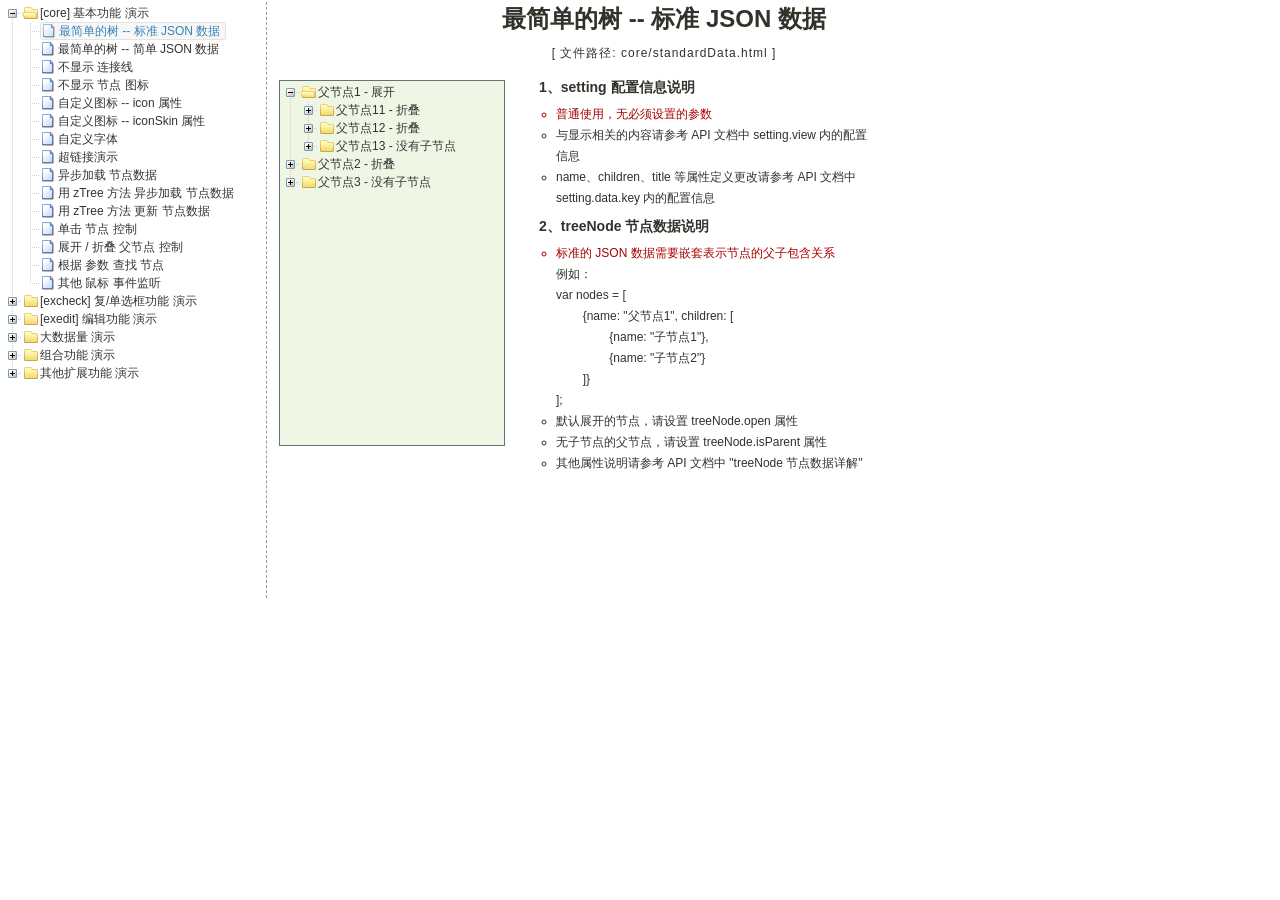
<file: src/main/resources/static/static/jquery-ztree/3.5.12/demo/cn/index.html>
<!DOCTYPE HTML PUBLIC "-//W3C//DTD HTML 4.01//EN" "http://www.w3.org/TR/html4/strict.dtd">
<HTML>
 <HEAD>
  <TITLE> ZTREE DEMO </TITLE>
  <meta http-equiv="content-type" content="text/html; charset=UTF-8">
  <link rel="stylesheet" href="../../css/zTreeStyle/zTreeStyle.css" type="text/css">
  <style>
	body {
	background-color: white;
	margin:0; padding:0;
	text-align: center;
	}
	div, p, table, th, td {
		list-style:none;
		margin:0; padding:0;
		color:#333; font-size:12px;
		font-family:dotum, Verdana, Arial, Helvetica, AppleGothic, sans-serif;
	}
	#testIframe {margin-left: 10px;}
  </style>
<script type="text/javascript" src="../../js/jquery-1.4.4.min.js"></script>
<script type="text/javascript" src="../../js/jquery.ztree.core-3.5.js"></script>
  <SCRIPT type="text/javascript" >
  <!--
	var zTree;
	var demoIframe;

	var setting = {
		view: {
			dblClickExpand: false,
			showLine: true,
			selectedMulti: false
		},
		data: {
			simpleData: {
				enable:true,
				idKey: "id",
				pIdKey: "pId",
				rootPId: ""
			}
		},
		callback: {
			beforeClick: function(treeId, treeNode) {
				var zTree = $.fn.zTree.getZTreeObj("tree");
				if (treeNode.isParent) {
					zTree.expandNode(treeNode);
					return false;
				} else {
					demoIframe.attr("src",treeNode.file + ".html");
					return true;
				}
			}
		}
	};

	var zNodes =[
		{id:1, pId:0, name:"[core] 基本功能 演示", open:true},
		{id:101, pId:1, name:"最简单的树 --  标准 JSON 数据", file:"core/standardData"},
		{id:102, pId:1, name:"最简单的树 --  简单 JSON 数据", file:"core/simpleData"},
		{id:103, pId:1, name:"不显示 连接线", file:"core/noline"},
		{id:104, pId:1, name:"不显示 节点 图标", file:"core/noicon"},
		{id:105, pId:1, name:"自定义图标 --  icon 属性", file:"core/custom_icon"},
		{id:106, pId:1, name:"自定义图标 --  iconSkin 属性", file:"core/custom_iconSkin"},
		{id:107, pId:1, name:"自定义字体", file:"core/custom_font"},
		{id:115, pId:1, name:"超链接演示", file:"core/url"},
		{id:108, pId:1, name:"异步加载 节点数据", file:"core/async"},
		{id:109, pId:1, name:"用 zTree 方法 异步加载 节点数据", file:"core/async_fun"},
		{id:110, pId:1, name:"用 zTree 方法 更新 节点数据", file:"core/update_fun"},
		{id:111, pId:1, name:"单击 节点 控制", file:"core/click"},
		{id:112, pId:1, name:"展开 / 折叠 父节点 控制", file:"core/expand"},
		{id:113, pId:1, name:"根据 参数 查找 节点", file:"core/searchNodes"},
		{id:114, pId:1, name:"其他 鼠标 事件监听", file:"core/otherMouse"},

		{id:2, pId:0, name:"[excheck] 复/单选框功能 演示", open:false},
		{id:201, pId:2, name:"Checkbox 勾选操作", file:"excheck/checkbox"},
		{id:206, pId:2, name:"Checkbox nocheck 演示", file:"excheck/checkbox_nocheck"},
		{id:207, pId:2, name:"Checkbox chkDisabled 演示", file:"excheck/checkbox_chkDisabled"},
		{id:208, pId:2, name:"Checkbox halfCheck 演示", file:"excheck/checkbox_halfCheck"},
		{id:202, pId:2, name:"Checkbox 勾选统计", file:"excheck/checkbox_count"},
		{id:203, pId:2, name:"用 zTree 方法 勾选 Checkbox", file:"excheck/checkbox_fun"},
		{id:204, pId:2, name:"Radio 勾选操作", file:"excheck/radio"},
		{id:209, pId:2, name:"Radio nocheck 演示", file:"excheck/radio_nocheck"},
		{id:210, pId:2, name:"Radio chkDisabled 演示", file:"excheck/radio_chkDisabled"},
		{id:211, pId:2, name:"Radio halfCheck 演示", file:"excheck/radio_halfCheck"},
		{id:205, pId:2, name:"用 zTree 方法 勾选 Radio", file:"excheck/radio_fun"},

		{id:3, pId:0, name:"[exedit] 编辑功能 演示", open:false},
		{id:301, pId:3, name:"拖拽 节点 基本控制", file:"exedit/drag"},
		{id:302, pId:3, name:"拖拽 节点 高级控制", file:"exedit/drag_super"},
		{id:303, pId:3, name:"用 zTree 方法 移动 / 复制 节点", file:"exedit/drag_fun"},
		{id:304, pId:3, name:"基本 增 / 删 / 改 节点", file:"exedit/edit"},
		{id:305, pId:3, name:"高级 增 / 删 / 改 节点", file:"exedit/edit_super"},
		{id:306, pId:3, name:"用 zTree 方法 增 / 删 / 改 节点", file:"exedit/edit_fun"},
		{id:307, pId:3, name:"异步加载 & 编辑功能 共存", file:"exedit/async_edit"},
		{id:308, pId:3, name:"多棵树之间 的 数据交互", file:"exedit/multiTree"},

		{id:4, pId:0, name:"大数据量 演示", open:false},
		{id:401, pId:4, name:"一次性加载大数据量", file:"bigdata/common"},
		{id:402, pId:4, name:"分批异步加载大数据量", file:"bigdata/diy_async"},
		{id:403, pId:4, name:"分批异步加载大数据量", file:"bigdata/page"},

		{id:5, pId:0, name:"组合功能 演示", open:false},
		{id:501, pId:5, name:"冻结根节点", file:"super/oneroot"},
		{id:502, pId:5, name:"单击展开/折叠节点", file:"super/oneclick"},
		{id:503, pId:5, name:"保持展开单一路径", file:"super/singlepath"},
		{id:504, pId:5, name:"添加 自定义控件", file:"super/diydom"},
		{id:505, pId:5, name:"checkbox / radio 共存", file:"super/checkbox_radio"},
		{id:506, pId:5, name:"左侧菜单", file:"super/left_menu"},
		{id:513, pId:5, name:"OutLook 样式的左侧菜单", file:"super/left_menuForOutLook"},
		{id:507, pId:5, name:"下拉菜单", file:"super/select_menu"},
		{id:509, pId:5, name:"带 checkbox 的多选下拉菜单", file:"super/select_menu_checkbox"},
		{id:510, pId:5, name:"带 radio 的单选下拉菜单", file:"super/select_menu_radio"},
		{id:508, pId:5, name:"右键菜单 的 实现", file:"super/rightClickMenu"},
		{id:511, pId:5, name:"与其他 DOM 拖拽互动", file:"super/dragWithOther"},
		{id:512, pId:5, name:"异步加载模式下全部展开", file:"super/asyncForAll"},

		{id:6, pId:0, name:"其他扩展功能 演示", open:false},
		{id:601, pId:6, name:"隐藏普通节点", file:"exhide/common"},
		{id:602, pId:6, name:"配合 checkbox 的隐藏", file:"exhide/checkbox"},
		{id:603, pId:6, name:"配合 radio 的隐藏", file:"exhide/radio"}
	];

	$(document).ready(function(){
		var t = $("#tree");
		t = $.fn.zTree.init(t, setting, zNodes);
		demoIframe = $("#testIframe");
		demoIframe.bind("load", loadReady);
		var zTree = $.fn.zTree.getZTreeObj("tree");
		zTree.selectNode(zTree.getNodeByParam("id", 101));

	});

	function loadReady() {
		var bodyH = demoIframe.contents().find("body").get(0).scrollHeight,
		htmlH = demoIframe.contents().find("html").get(0).scrollHeight,
		maxH = Math.max(bodyH, htmlH), minH = Math.min(bodyH, htmlH),
		h = demoIframe.height() >= maxH ? minH:maxH ;
		if (h < 530) h = 530;
		demoIframe.height(h);
	}

  //-->
  </SCRIPT>
 </HEAD>

<BODY>
<TABLE border=0 height=600px align=left>
	<TR>
		<TD width=260px align=left valign=top style="BORDER-RIGHT: #999999 1px dashed">
			<ul id="tree" class="ztree" style="width:260px; overflow:auto;"></ul>
		</TD>
		<TD width=770px align=left valign=top><IFRAME ID="testIframe" Name="testIframe" FRAMEBORDER=0 SCROLLING=AUTO width=100%  height=600px SRC="core/standardData.html"></IFRAME></TD>
	</TR>
</TABLE>

</BODY>
</HTML>
</file>
<file: src/main/resources/static/static/bootstrap/2.3.1/docs/assets/js/google-code-prettify/prettify.css>
.com { color: #93a1a1; }
.lit { color: #195f91; }
.pun, .opn, .clo { color: #93a1a1; }
.fun { color: #dc322f; }
.str, .atv { color: #D14; }
.kwd, .prettyprint .tag { color: #1e347b; }
.typ, .atn, .dec, .var { color: teal; }
.pln { color: #48484c; }

.prettyprint {
  padding: 8px;
  background-color: #f7f7f9;
  border: 1px solid #e1e1e8;
}
.prettyprint.linenums {
  -webkit-box-shadow: inset 40px 0 0 #fbfbfc, inset 41px 0 0 #ececf0;
     -moz-box-shadow: inset 40px 0 0 #fbfbfc, inset 41px 0 0 #ececf0;
          box-shadow: inset 40px 0 0 #fbfbfc, inset 41px 0 0 #ececf0;
}

/* Specify class=linenums on a pre to get line numbering */
ol.linenums {
  margin: 0 0 0 33px; /* IE indents via margin-left */
}
ol.linenums li {
  padding-left: 12px;
  color: #bebec5;
  line-height: 20px;
  text-shadow: 0 1px 0 #fff;
}
</file>
<file: src/main/resources/static/static/jquery-validation/1.11.0/demo/css/screen.css>
/**********************************

Use: Main Screen Import

***********************************/

@import "reset.css";
@import "core.css";

@import "cmxformTemplate.css";
@import "cmxform.css";
</file>
<file: src/main/resources/static/static/bootstrap/2.3.1/docs/assets/css/docs.css>
/* Add additional stylesheets below
-------------------------------------------------- */
/*
  Bootstrap's documentation styles
  Special styles for presenting Bootstrap's documentation and examples
*/



/* Body and structure
-------------------------------------------------- */

body {
  position: relative;
  padding-top: 40px;
}

/* Code in headings */
h3 code {
  font-size: 14px;
  font-weight: normal;
}



/* Tweak navbar brand link to be super sleek
-------------------------------------------------- */

body > .navbar {
  font-size: 13px;
}

/* Change the docs' brand */
body > .navbar .brand {
  padding-right: 0;
  padding-left: 0;
  margin-left: 20px;
  float: right;
  font-weight: bold;
  color: #000;
  text-shadow: 0 1px 0 rgba(255,255,255,.1), 0 0 30px rgba(255,255,255,.125);
  -webkit-transition: all .2s linear;
     -moz-transition: all .2s linear;
          transition: all .2s linear;
}
body > .navbar .brand:hover {
  text-decoration: none;
  text-shadow: 0 1px 0 rgba(255,255,255,.1), 0 0 30px rgba(255,255,255,.4);
}


/* Sections
-------------------------------------------------- */

/* padding for in-page bookmarks and fixed navbar */
section {
  padding-top: 30px;
}
section > .page-header,
section > .lead {
  color: #5a5a5a;
}
section > ul li {
  margin-bottom: 5px;
}

/* Separators (hr) */
.bs-docs-separator {
  margin: 40px 0 39px;
}

/* Faded out hr */
hr.soften {
  height: 1px;
  margin: 70px 0;
  background-image: -webkit-linear-gradient(left, rgba(0,0,0,0), rgba(0,0,0,.1), rgba(0,0,0,0));
  background-image:    -moz-linear-gradient(left, rgba(0,0,0,0), rgba(0,0,0,.1), rgba(0,0,0,0));
  background-image:     -ms-linear-gradient(left, rgba(0,0,0,0), rgba(0,0,0,.1), rgba(0,0,0,0));
  background-image:      -o-linear-gradient(left, rgba(0,0,0,0), rgba(0,0,0,.1), rgba(0,0,0,0));
  border: 0;
}



/* Jumbotrons
-------------------------------------------------- */

/* Base class
------------------------- */
.jumbotron {
  position: relative;
  padding: 40px 0;
  color: #fff;
  text-align: center;
  text-shadow: 0 1px 3px rgba(0,0,0,.4), 0 0 30px rgba(0,0,0,.075);
  background: #020031; /* Old browsers */
  background: -moz-linear-gradient(45deg,  #020031 0%, #6d3353 100%); /* FF3.6+ */
  background: -webkit-gradient(linear, left bottom, right top, color-stop(0%,#020031), color-stop(100%,#6d3353)); /* Chrome,Safari4+ */
  background: -webkit-linear-gradient(45deg,  #020031 0%,#6d3353 100%); /* Chrome10+,Safari5.1+ */
  background: -o-linear-gradient(45deg,  #020031 0%,#6d3353 100%); /* Opera 11.10+ */
  background: -ms-linear-gradient(45deg,  #020031 0%,#6d3353 100%); /* IE10+ */
  background: linear-gradient(45deg,  #020031 0%,#6d3353 100%); /* W3C */
  filter: progid:DXImageTransform.Microsoft.gradient( startColorstr='#020031', endColorstr='#6d3353',GradientType=1 ); /* IE6-9 fallback on horizontal gradient */
  -webkit-box-shadow: inset 0 3px 7px rgba(0,0,0,.2), inset 0 -3px 7px rgba(0,0,0,.2);
     -moz-box-shadow: inset 0 3px 7px rgba(0,0,0,.2), inset 0 -3px 7px rgba(0,0,0,.2);
          box-shadow: inset 0 3px 7px rgba(0,0,0,.2), inset 0 -3px 7px rgba(0,0,0,.2);
}
.jumbotron h1 {
  font-size: 80px;
  font-weight: bold;
  letter-spacing: -1px;
  line-height: 1;
}
.jumbotron p {
  font-size: 24px;
  font-weight: 300;
  line-height: 1.25;
  margin-bottom: 30px;
}

/* Link styles (used on .masthead-links as well) */
.jumbotron a {
  color: #fff;
  color: rgba(255,255,255,.5);
  -webkit-transition: all .2s ease-in-out;
     -moz-transition: all .2s ease-in-out;
          transition: all .2s ease-in-out;
}
.jumbotron a:hover {
  color: #fff;
  text-shadow: 0 0 10px rgba(255,255,255,.25);
}

/* Download button */
.masthead .btn {
  padding: 19px 24px;
  font-size: 24px;
  font-weight: 200;
  color: #fff; /* redeclare to override the `.jumbotron a` */
  border: 0;
  -webkit-border-radius: 6px;
     -moz-border-radius: 6px;
          border-radius: 6px;
  -webkit-box-shadow: inset 0 1px 0 rgba(255,255,255,.1), 0 1px 5px rgba(0,0,0,.25);
     -moz-box-shadow: inset 0 1px 0 rgba(255,255,255,.1), 0 1px 5px rgba(0,0,0,.25);
          box-shadow: inset 0 1px 0 rgba(255,255,255,.1), 0 1px 5px rgba(0,0,0,.25);
  -webkit-transition: none;
     -moz-transition: none;
          transition: none;
}
.masthead .btn:hover {
  -webkit-box-shadow: inset 0 1px 0 rgba(255,255,255,.1), 0 1px 5px rgba(0,0,0,.25);
     -moz-box-shadow: inset 0 1px 0 rgba(255,255,255,.1), 0 1px 5px rgba(0,0,0,.25);
          box-shadow: inset 0 1px 0 rgba(255,255,255,.1), 0 1px 5px rgba(0,0,0,.25);
}
.masthead .btn:active {
  -webkit-box-shadow: inset 0 2px 4px rgba(0,0,0,.1), 0 1px 0 rgba(255,255,255,.1);
     -moz-box-shadow: inset 0 2px 4px rgba(0,0,0,.1), 0 1px 0 rgba(255,255,255,.1);
          box-shadow: inset 0 2px 4px rgba(0,0,0,.1), 0 1px 0 rgba(255,255,255,.1);
}


/* Pattern overlay
------------------------- */
.jumbotron .container {
  position: relative;
  z-index: 2;
}
.jumbotron:after {
  content: '';
  display: block;
  position: absolute;
  top: 0;
  right: 0;
  bottom: 0;
  left: 0;
  background: url(../img/bs-docs-masthead-pattern.png) repeat center center;
  opacity: .4;
}
@media
only screen and (-webkit-min-device-pixel-ratio: 2),
only screen and (   min--moz-device-pixel-ratio: 2),
only screen and (     -o-min-device-pixel-ratio: 2/1) {

  .jumbotron:after {
    background-size: 150px 150px;
  }

}

/* Masthead (docs home)
------------------------- */
.masthead {
  padding: 70px 0 80px;
  margin-bottom: 0;
  color: #fff;
}
.masthead h1 {
  font-size: 120px;
  line-height: 1;
  letter-spacing: -2px;
}
.masthead p {
  font-size: 40px;
  font-weight: 200;
  line-height: 1.25;
}

/* Textual links in masthead */
.masthead-links {
  margin: 0;
  list-style: none;
}
.masthead-links li {
  display: inline;
  padding: 0 10px;
  color: rgba(255,255,255,.25);
}

/* Social proof buttons from GitHub & Twitter */
.bs-docs-social {
  padding: 15px 0;
  text-align: center;
  background-color: #f5f5f5;
  border-top: 1px solid #fff;
  border-bottom: 1px solid #ddd;
}

/* Quick links on Home */
.bs-docs-social-buttons {
  margin-left: 0;
  margin-bottom: 0;
  padding-left: 0;
  list-style: none;
}
.bs-docs-social-buttons li {
  display: inline-block;
  padding: 5px 8px;
  line-height: 1;
  *display: inline;
  *zoom: 1;
}

/* Subhead (other pages)
------------------------- */
.subhead {
  text-align: left;
  border-bottom: 1px solid #ddd;
}
.subhead h1 {
  font-size: 60px;
}
.subhead p {
  margin-bottom: 20px;
}
.subhead .navbar {
  display: none;
}



/* Marketing section of Overview
-------------------------------------------------- */

.marketing {
  text-align: center;
  color: #5a5a5a;
}
.marketing h1 {
  margin: 60px 0 10px;
  font-size: 60px;
  font-weight: 200;
  line-height: 1;
  letter-spacing: -1px;
}
.marketing h2 {
  font-weight: 200;
  margin-bottom: 5px;
}
.marketing p {
  font-size: 16px;
  line-height: 1.5;
}
.marketing .marketing-byline {
  margin-bottom: 40px;
  font-size: 20px;
  font-weight: 300;
  line-height: 1.25;
  color: #999;
}
.marketing-img {
  display: block;
  margin: 0 auto 30px;
  max-height: 145px;
}



/* Footer
-------------------------------------------------- */

.footer {
  text-align: center;
  padding: 30px 0;
  margin-top: 70px;
  border-top: 1px solid #e5e5e5;
  background-color: #f5f5f5;
}
.footer p {
  margin-bottom: 0;
  color: #777;
}
.footer-links {
  margin: 10px 0;
}
.footer-links li {
  display: inline;
  padding: 0 2px;
}
.footer-links li:first-child {
  padding-left: 0;
}



/* Special grid styles
-------------------------------------------------- */

.show-grid {
  margin-top: 10px;
  margin-bottom: 20px;
}
.show-grid [class*="span"] {
  background-color: #eee;
  text-align: center;
  -webkit-border-radius: 3px;
     -moz-border-radius: 3px;
          border-radius: 3px;
  min-height: 40px;
  line-height: 40px;
}
.show-grid [class*="span"]:hover {
  background-color: #ddd;
}
.show-grid .show-grid {
  margin-top: 0;
  margin-bottom: 0;
}
.show-grid .show-grid [class*="span"] {
  margin-top: 5px;
}
.show-grid [class*="span"] [class*="span"] {
  background-color: #ccc;
}
.show-grid [class*="span"] [class*="span"] [class*="span"] {
  background-color: #999;
}



/* Mini layout previews
-------------------------------------------------- */
.mini-layout {
  border: 1px solid #ddd;
  -webkit-border-radius: 6px;
     -moz-border-radius: 6px;
          border-radius: 6px;
  -webkit-box-shadow: 0 1px 2px rgba(0,0,0,.075);
     -moz-box-shadow: 0 1px 2px rgba(0,0,0,.075);
          box-shadow: 0 1px 2px rgba(0,0,0,.075);
}
.mini-layout,
.mini-layout .mini-layout-body,
.mini-layout.fluid .mini-layout-sidebar {
  height: 300px;
}
.mini-layout {
  margin-bottom: 20px;
  padding: 9px;
}
.mini-layout div {
  -webkit-border-radius: 3px;
     -moz-border-radius: 3px;
          border-radius: 3px;
}
.mini-layout .mini-layout-body {
  background-color: #dceaf4;
  margin: 0 auto;
  width: 70%;
}
.mini-layout.fluid .mini-layout-sidebar,
.mini-layout.fluid .mini-layout-header,
.mini-layout.fluid .mini-layout-body {
  float: left;
}
.mini-layout.fluid .mini-layout-sidebar {
  background-color: #bbd8e9;
  width: 20%;
}
.mini-layout.fluid .mini-layout-body {
  width: 77.5%;
  margin-left: 2.5%;
}



/* Download page
-------------------------------------------------- */

.download .page-header {
  margin-top: 36px;
}
.page-header .toggle-all {
  margin-top: 5px;
}

/* Space out h3s when following a section */
.download h3 {
  margin-bottom: 5px;
}
.download-builder input + h3,
.download-builder .checkbox + h3 {
  margin-top: 9px;
}

/* Fields for variables */
.download-builder input[type=text] {
  margin-bottom: 9px;
  font-family: Menlo, Monaco, "Courier New", monospace;
  font-size: 12px;
  color: #d14;
}
.download-builder input[type=text]:focus {
  background-color: #fff;
}

/* Custom, larger checkbox labels */
.download .checkbox {
  padding: 6px 10px 6px 25px;
  font-size: 13px;
  line-height: 18px;
  color: #555;
  background-color: #f9f9f9;
  -webkit-border-radius: 3px;
     -moz-border-radius: 3px;
          border-radius: 3px;
  cursor: pointer;
}
.download .checkbox:hover {
  color: #333;
  background-color: #f5f5f5;
}
.download .checkbox small {
  font-size: 12px;
  color: #777;
}

/* Variables section */
#variables label {
  margin-bottom: 0;
}

/* Giant download button */
.download-btn {
  margin: 36px 0 108px;
}
#download p,
#download h4 {
  max-width: 50%;
  margin: 0 auto;
  color: #999;
  text-align: center;
}
#download h4 {
  margin-bottom: 0;
}
#download p {
  margin-bottom: 18px;
}
.download-btn .btn {
  display: block;
  width: auto;
  padding: 19px 24px;
  margin-bottom: 27px;
  font-size: 30px;
  line-height: 1;
  text-align: center;
  -webkit-border-radius: 6px;
     -moz-border-radius: 6px;
          border-radius: 6px;
}



/* Misc
-------------------------------------------------- */

/* Make tables spaced out a bit more */
h2 + table,
h3 + table,
h4 + table,
h2 + .row {
  margin-top: 5px;
}

/* Example sites showcase */
.example-sites {
  xmargin-left: 20px;
}
.example-sites img {
  max-width: 100%;
  margin: 0 auto;
}

.scrollspy-example {
  height: 200px;
  overflow: auto;
  position: relative;
}


/* Fake the :focus state to demo it */
.focused {
  border-color: rgba(82,168,236,.8);
  -webkit-box-shadow: inset 0 1px 3px rgba(0,0,0,.1), 0 0 8px rgba(82,168,236,.6);
     -moz-box-shadow: inset 0 1px 3px rgba(0,0,0,.1), 0 0 8px rgba(82,168,236,.6);
          box-shadow: inset 0 1px 3px rgba(0,0,0,.1), 0 0 8px rgba(82,168,236,.6);
  outline: 0;
}

/* For input sizes, make them display block */
.docs-input-sizes select,
.docs-input-sizes input[type=text] {
  display: block;
  margin-bottom: 9px;
}

/* Icons
------------------------- */
.the-icons {
  margin-left: 0;
  list-style: none;
}
.the-icons li {
  float: left;
  width: 25%;
  line-height: 25px;
}
.the-icons i:hover {
  background-color: rgba(255,0,0,.25);
}

/* Example page
------------------------- */
.bootstrap-examples h4 {
  margin: 10px 0 5px;
}
.bootstrap-examples p {
  font-size: 13px;
  line-height: 18px;
}
.bootstrap-examples .thumbnail {
  margin-bottom: 9px;
  background-color: #fff;
}



/* Bootstrap code examples
-------------------------------------------------- */

/* Base class */
.bs-docs-example {
  position: relative;
  margin: 15px 0;
  padding: 39px 19px 14px;
  *padding-top: 19px;
  background-color: #fff;
  border: 1px solid #ddd;
  -webkit-border-radius: 4px;
     -moz-border-radius: 4px;
          border-radius: 4px;
}

/* Echo out a label for the example */
.bs-docs-example:after {
  content: "Example";
  position: absolute;
  top: -1px;
  left: -1px;
  padding: 3px 7px;
  font-size: 12px;
  font-weight: bold;
  background-color: #f5f5f5;
  border: 1px solid #ddd;
  color: #9da0a4;
  -webkit-border-radius: 4px 0 4px 0;
     -moz-border-radius: 4px 0 4px 0;
          border-radius: 4px 0 4px 0;
}

/* Remove spacing between an example and it's code */
.bs-docs-example + .prettyprint {
  margin-top: -20px;
  padding-top: 15px;
}

/* Tweak examples
------------------------- */
.bs-docs-example > p:last-child {
  margin-bottom: 0;
}
.bs-docs-example .table,
.bs-docs-example .progress,
.bs-docs-example .well,
.bs-docs-example .alert,
.bs-docs-example .hero-unit,
.bs-docs-example .pagination,
.bs-docs-example .navbar,
.bs-docs-example > .nav,
.bs-docs-example blockquote {
  margin-bottom: 5px;
}
.bs-docs-example .pagination {
  margin-top: 0;
}
.bs-navbar-top-example,
.bs-navbar-bottom-example {
  z-index: 1;
  padding: 0;
  height: 90px;
  overflow: hidden; /* cut the drop shadows off */
}
.bs-navbar-top-example .navbar-fixed-top,
.bs-navbar-bottom-example .navbar-fixed-bottom {
  margin-left: 0;
  margin-right: 0;
}
.bs-navbar-top-example {
  -webkit-border-radius: 0 0 4px 4px;
     -moz-border-radius: 0 0 4px 4px;
          border-radius: 0 0 4px 4px;
}
.bs-navbar-top-example:after {
  top: auto;
  bottom: -1px;
  -webkit-border-radius: 0 4px 0 4px;
     -moz-border-radius: 0 4px 0 4px;
          border-radius: 0 4px 0 4px;
}
.bs-navbar-bottom-example {
  -webkit-border-radius: 4px 4px 0 0;
     -moz-border-radius: 4px 4px 0 0;
          border-radius: 4px 4px 0 0;
}
.bs-navbar-bottom-example .navbar {
  margin-bottom: 0;
}
form.bs-docs-example {
  padding-bottom: 19px;
}

/* Images */
.bs-docs-example-images img {
  margin: 10px;
  display: inline-block;
}

/* Tooltips */
.bs-docs-tooltip-examples {
  text-align: center;
  margin: 0 0 10px;
  list-style: none;
}
.bs-docs-tooltip-examples li {
  display: inline;
  padding: 0 10px;
}

/* Popovers */
.bs-docs-example-popover {
  padding-bottom: 24px;
  background-color: #f9f9f9;
}
.bs-docs-example-popover .popover {
  position: relative;
  display: block;
  float: left;
  width: 260px;
  margin: 20px;
}

/* Dropdowns */
.bs-docs-example-submenus {
  min-height: 180px;
}
.bs-docs-example-submenus > .pull-left + .pull-left {
  margin-left: 20px;
}
.bs-docs-example-submenus .dropup > .dropdown-menu,
.bs-docs-example-submenus .dropdown > .dropdown-menu {
  display: block;
  position: static;
  margin-bottom: 5px;
  *width: 180px;
}



/* Responsive docs
-------------------------------------------------- */

/* Utility classes table
------------------------- */
.responsive-utilities th small {
  display: block;
  font-weight: normal;
  color: #999;
}
.responsive-utilities tbody th {
  font-weight: normal;
}
.responsive-utilities td {
  text-align: center;
}
.responsive-utilities td.is-visible {
  color: #468847;
  background-color: #dff0d8 !important;
}
.responsive-utilities td.is-hidden {
  color: #ccc;
  background-color: #f9f9f9 !important;
}

/* Responsive tests
------------------------- */
.responsive-utilities-test {
  margin-top: 5px;
  margin-left: 0;
  list-style: none;
  overflow: hidden; /* clear floats */
}
.responsive-utilities-test li {
  position: relative;
  float: left;
  width: 25%;
  height: 43px;
  font-size: 14px;
  font-weight: bold;
  line-height: 43px;
  color: #999;
  text-align: center;
  border: 1px solid #ddd;
  -webkit-border-radius: 4px;
     -moz-border-radius: 4px;
          border-radius: 4px;
}
.responsive-utilities-test li + li {
  margin-left: 10px;
}
.responsive-utilities-test span {
  position: absolute;
  top:    -1px;
  left:   -1px;
  right:  -1px;
  bottom: -1px;
  -webkit-border-radius: 4px;
     -moz-border-radius: 4px;
          border-radius: 4px;
}
.responsive-utilities-test span {
  color: #468847;
  background-color: #dff0d8;
  border: 1px solid #d6e9c6;
}



/* Sidenav for Docs
-------------------------------------------------- */

.bs-docs-sidenav {
  width: 228px;
  margin: 30px 0 0;
  padding: 0;
  background-color: #fff;
  -webkit-border-radius: 6px;
     -moz-border-radius: 6px;
          border-radius: 6px;
  -webkit-box-shadow: 0 1px 4px rgba(0,0,0,.065);
     -moz-box-shadow: 0 1px 4px rgba(0,0,0,.065);
          box-shadow: 0 1px 4px rgba(0,0,0,.065);
}
.bs-docs-sidenav > li > a {
  display: block;
  width: 190px \9;
  margin: 0 0 -1px;
  padding: 8px 14px;
  border: 1px solid #e5e5e5;
}
.bs-docs-sidenav > li:first-child > a {
  -webkit-border-radius: 6px 6px 0 0;
     -moz-border-radius: 6px 6px 0 0;
          border-radius: 6px 6px 0 0;
}
.bs-docs-sidenav > li:last-child > a {
  -webkit-border-radius: 0 0 6px 6px;
     -moz-border-radius: 0 0 6px 6px;
          border-radius: 0 0 6px 6px;
}
.bs-docs-sidenav > .active > a {
  position: relative;
  z-index: 2;
  padding: 9px 15px;
  border: 0;
  text-shadow: 0 1px 0 rgba(0,0,0,.15);
  -webkit-box-shadow: inset 1px 0 0 rgba(0,0,0,.1), inset -1px 0 0 rgba(0,0,0,.1);
     -moz-box-shadow: inset 1px 0 0 rgba(0,0,0,.1), inset -1px 0 0 rgba(0,0,0,.1);
          box-shadow: inset 1px 0 0 rgba(0,0,0,.1), inset -1px 0 0 rgba(0,0,0,.1);
}
/* Chevrons */
.bs-docs-sidenav .icon-chevron-right {
  float: right;
  margin-top: 2px;
  margin-right: -6px;
  opacity: .25;
}
.bs-docs-sidenav > li > a:hover {
  background-color: #f5f5f5;
}
.bs-docs-sidenav a:hover .icon-chevron-right {
  opacity: .5;
}
.bs-docs-sidenav .active .icon-chevron-right,
.bs-docs-sidenav .active a:hover .icon-chevron-right {
  background-image: url(../img/glyphicons-halflings-white.png);
  opacity: 1;
}
.bs-docs-sidenav.affix {
  top: 40px;
}
.bs-docs-sidenav.affix-bottom {
  position: absolute;
  top: auto;
  bottom: 270px;
}




/* Responsive
-------------------------------------------------- */

/* Desktop large
------------------------- */
@media (min-width: 1200px) {
  .bs-docs-container {
    max-width: 970px;
  }
  .bs-docs-sidenav {
    width: 258px;
  }
  .bs-docs-sidenav > li > a {
    width: 230px \9; /* Override the previous IE8-9 hack */
  }
}

/* Desktop
------------------------- */
@media (max-width: 980px) {
  /* Unfloat brand */
  body > .navbar-fixed-top .brand {
    float: left;
    margin-left: 0;
    padding-left: 10px;
    padding-right: 10px;
  }

  /* Inline-block quick links for more spacing */
  .quick-links li {
    display: inline-block;
    margin: 5px;
  }

  /* When affixed, space properly */
  .bs-docs-sidenav {
    top: 0;
    width: 218px;
    margin-top: 30px;
    margin-right: 0;
  }
}

/* Tablet to desktop
------------------------- */
@media (min-width: 768px) and (max-width: 979px) {
  /* Remove any padding from the body */
  body {
    padding-top: 0;
  }
  /* Widen masthead and social buttons to fill body padding */
  .jumbotron {
    margin-top: -20px; /* Offset bottom margin on .navbar */
  }
  /* Adjust sidenav width */
  .bs-docs-sidenav {
    width: 166px;
    margin-top: 20px;
  }
  .bs-docs-sidenav.affix {
    top: 0;
  }
}

/* Tablet
------------------------- */
@media (max-width: 767px) {
  /* Remove any padding from the body */
  body {
    padding-top: 0;
  }

  /* Widen masthead and social buttons to fill body padding */
  .jumbotron {
    padding: 40px 20px;
    margin-top:   -20px; /* Offset bottom margin on .navbar */
    margin-right: -20px;
    margin-left:  -20px;
  }
  .masthead h1 {
    font-size: 90px;
  }
  .masthead p,
  .masthead .btn {
    font-size: 24px;
  }
  .marketing .span4 {
    margin-bottom: 40px;
  }
  .bs-docs-social {
    margin: 0 -20px;
  }

  /* Space out the show-grid examples */
  .show-grid [class*="span"] {
    margin-bottom: 5px;
  }

  /* Sidenav */
  .bs-docs-sidenav {
    width: auto;
    margin-bottom: 20px;
  }
  .bs-docs-sidenav.affix {
    position: static;
    width: auto;
    top: 0;
  }

  /* Unfloat the back to top link in footer */
  .footer {
    margin-left: -20px;
    margin-right: -20px;
    padding-left: 20px;
    padding-right: 20px;
  }
  .footer p {
    margin-bottom: 9px;
  }
}

/* Landscape phones
------------------------- */
@media (max-width: 480px) {
  /* Remove padding above jumbotron */
  body {
    padding-top: 0;
  }

  /* Change up some type stuff */
  h2 small {
    display: block;
  }

  /* Downsize the jumbotrons */
  .jumbotron h1 {
    font-size: 45px;
  }
  .jumbotron p,
  .jumbotron .btn {
    font-size: 18px;
  }
  .jumbotron .btn {
    display: block;
    margin: 0 auto;
  }

  /* center align subhead text like the masthead */
  .subhead h1,
  .subhead p {
    text-align: center;
  }

  /* Marketing on home */
  .marketing h1 {
    font-size: 30px;
  }
  .marketing-byline {
    font-size: 18px;
  }

  /* center example sites */
  .example-sites {
    margin-left: 0;
  }
  .example-sites > li {
    float: none;
    display: block;
    max-width: 280px;
    margin: 0 auto 18px;
    text-align: center;
  }
  .example-sites .thumbnail > img {
    max-width: 270px;
  }

  /* Do our best to make tables work in narrow viewports */
  table code {
    white-space: normal;
    word-wrap: break-word;
    word-break: break-all;
  }

  /* Examples: dropdowns */
  .bs-docs-example-submenus > .pull-left {
    float: none;
    clear: both;
  }
  .bs-docs-example-submenus > .pull-left,
  .bs-docs-example-submenus > .pull-left + .pull-left {
    margin-left: 0;
  }
  .bs-docs-example-submenus p {
    margin-bottom: 0;
  }
  .bs-docs-example-submenus .dropup > .dropdown-menu,
  .bs-docs-example-submenus .dropdown > .dropdown-menu {
    margin-bottom: 10px;
    float: none;
    max-width: 180px;
  }

  /* Examples: modal */
  .modal-example .modal {
    position: relative;
    top: auto;
    right: auto;
    bottom: auto;
    left: auto;
  }

  /* Tighten up footer */
  .footer {
    padding-top: 20px;
    padding-bottom: 20px;
  }
}
</file>
<file: src/main/resources/static/static/jquery-validation/1.11.1/test/qunit/qunit.css>
/**
 * QUnit v1.11.0 - A JavaScript Unit Testing Framework
 *
 * http://qunitjs.com
 *
 * Copyright 2012 jQuery Foundation and other contributors
 * Released under the MIT license.
 * http://jquery.org/license
 */

/** Font Family and Sizes */

#qunit-tests, #qunit-header, #qunit-banner, #qunit-testrunner-toolbar, #qunit-userAgent, #qunit-testresult {
	font-family: "Helvetica Neue Light", "HelveticaNeue-Light", "Helvetica Neue", Calibri, Helvetica, Arial, sans-serif;
}

#qunit-testrunner-toolbar, #qunit-userAgent, #qunit-testresult, #qunit-tests li { font-size: small; }
#qunit-tests { font-size: smaller; }


/** Resets */

#qunit-tests, #qunit-header, #qunit-banner, #qunit-userAgent, #qunit-testresult, #qunit-modulefilter {
	margin: 0;
	padding: 0;
}


/** Header */

#qunit-header {
	padding: 0.5em 0 0.5em 1em;

	color: #8699a4;
	background-color: #0d3349;

	font-size: 1.5em;
	line-height: 1em;
	font-weight: normal;

	border-radius: 5px 5px 0 0;
	-moz-border-radius: 5px 5px 0 0;
	-webkit-border-top-right-radius: 5px;
	-webkit-border-top-left-radius: 5px;
}

#qunit-header a {
	text-decoration: none;
	color: #c2ccd1;
}

#qunit-header a:hover,
#qunit-header a:focus {
	color: #fff;
}

#qunit-testrunner-toolbar label {
	display: inline-block;
	padding: 0 .5em 0 .1em;
}

#qunit-banner {
	height: 5px;
}

#qunit-testrunner-toolbar {
	padding: 0.5em 0 0.5em 2em;
	color: #5E740B;
	background-color: #eee;
	overflow: hidden;
}

#qunit-userAgent {
	padding: 0.5em 0 0.5em 2.5em;
	background-color: #2b81af;
	color: #fff;
	text-shadow: rgba(0, 0, 0, 0.5) 2px 2px 1px;
}

#qunit-modulefilter-container {
	float: right;
}

/** Tests: Pass/Fail */

#qunit-tests {
	list-style-position: inside;
}

#qunit-tests li {
	padding: 0.4em 0.5em 0.4em 2.5em;
	border-bottom: 1px solid #fff;
	list-style-position: inside;
}

#qunit-tests.hidepass li.pass, #qunit-tests.hidepass li.running  {
	display: none;
}

#qunit-tests li strong {
	cursor: pointer;
}

#qunit-tests li a {
	padding: 0.5em;
	color: #c2ccd1;
	text-decoration: none;
}
#qunit-tests li a:hover,
#qunit-tests li a:focus {
	color: #000;
}

#qunit-tests li .runtime {
	float: right;
	font-size: smaller;
}

.qunit-assert-list {
	margin-top: 0.5em;
	padding: 0.5em;

	background-color: #fff;

	border-radius: 5px;
	-moz-border-radius: 5px;
	-webkit-border-radius: 5px;
}

.qunit-collapsed {
	display: none;
}

#qunit-tests table {
	border-collapse: collapse;
	margin-top: .2em;
}

#qunit-tests th {
	text-align: right;
	vertical-align: top;
	padding: 0 .5em 0 0;
}

#qunit-tests td {
	vertical-align: top;
}

#qunit-tests pre {
	margin: 0;
	white-space: pre-wrap;
	word-wrap: break-word;
}

#qunit-tests del {
	background-color: #e0f2be;
	color: #374e0c;
	text-decoration: none;
}

#qunit-tests ins {
	background-color: #ffcaca;
	color: #500;
	text-decoration: none;
}

/*** Test Counts */

#qunit-tests b.counts                       { color: black; }
#qunit-tests b.passed                       { color: #5E740B; }
#qunit-tests b.failed                       { color: #710909; }

#qunit-tests li li {
	padding: 5px;
	background-color: #fff;
	border-bottom: none;
	list-style-position: inside;
}

/*** Passing Styles */

#qunit-tests li li.pass {
	color: #3c510c;
	background-color: #fff;
	border-left: 10px solid #C6E746;
}

#qunit-tests .pass                          { color: #528CE0; background-color: #D2E0E6; }
#qunit-tests .pass .test-name               { color: #366097; }

#qunit-tests .pass .test-actual,
#qunit-tests .pass .test-expected           { color: #999999; }

#qunit-banner.qunit-pass                    { background-color: #C6E746; }

/*** Failing Styles */

#qunit-tests li li.fail {
	color: #710909;
	background-color: #fff;
	border-left: 10px solid #EE5757;
	white-space: pre;
}

#qunit-tests > li:last-child {
	border-radius: 0 0 5px 5px;
	-moz-border-radius: 0 0 5px 5px;
	-webkit-border-bottom-right-radius: 5px;
	-webkit-border-bottom-left-radius: 5px;
}

#qunit-tests .fail                          { color: #000000; background-color: #EE5757; }
#qunit-tests .fail .test-name,
#qunit-tests .fail .module-name             { color: #000000; }

#qunit-tests .fail .test-actual             { color: #EE5757; }
#qunit-tests .fail .test-expected           { color: green;   }

#qunit-banner.qunit-fail                    { background-color: #EE5757; }


/** Result */

#qunit-testresult {
	padding: 0.5em 0.5em 0.5em 2.5em;

	color: #2b81af;
	background-color: #D2E0E6;

	border-bottom: 1px solid white;
}
#qunit-testresult .module-name {
	font-weight: bold;
}

/** Fixture */

#qunit-fixture {
	position: absolute;
	top: -10000px;
	left: -10000px;
	width: 1000px;
	height: 1000px;
}
</file>
<file: src/main/resources/static/static/jquery-ztree/3.5.12/css/zTreeStyle/zTreeStyle.css>
/*-------------------------------------
zTree Style

version:	3.4
author:		Hunter.z
email:		hunter.z@263.net
website:	http://code.google.com/p/jquerytree/

-------------------------------------*/

.ztree * {padding:0; margin:0; font-size:12px; font-family: Verdana, Arial, Helvetica, AppleGothic, sans-serif}
.ztree {margin:0; padding:2px; color:#333}
.ztree li{padding:0; margin:0; list-style:none; line-height:14px; text-align:left; white-space:nowrap; outline:0}
.ztree li ul{ margin:0; padding:0 0 0 18px}
.ztree li ul.line{ background:url(./img/line_conn.gif) 0 0 repeat-y;}

.ztree li a {padding:1px 3px 0 0; margin:0; cursor:pointer; height:17px; color:#333; background-color: transparent;
	text-decoration:none; vertical-align:top; display: inline-block}
.ztree li a:hover {text-decoration:underline}
/*.ztree li a.curSelectedNode {padding-top:0px; background-color:#FFE6B0; color:black; height:16px; border:1px #FFB951 solid; opacity:0.8;}*/
.ztree li a.curSelectedNode {padding-top:0px; background-color:#F6F6F6; color:#0663A2; height:16px; border:1px #DDDDDD solid; opacity:0.8;-webkit-border-radius:3px;-moz-border-radius:3px;border-radius:3px;}
/*.ztree li a.curSelectedNode {padding-top:0px; color:#0663a2; font-weight:bold; height:16px; opacity:0.8;}*/
.ztree li a.curSelectedNode_Edit {padding-top:0px; background-color:#FFE6B0; color:black; height:16px; border:1px #FFB951 solid; opacity:0.8;}
.ztree li a.tmpTargetNode_inner {padding-top:0px; background-color:#316AC5; color:white; height:16px; border:1px #316AC5 solid;
	opacity:0.8; filter:alpha(opacity=80)}
.ztree li a.tmpTargetNode_prev {}
.ztree li a.tmpTargetNode_next {}
.ztree li a input.rename {height:14px; width:80px; padding:0; margin:0;
	font-size:12px; border:1px #7EC4CC solid; *border:0px}
.ztree li span {line-height:16px; margin-right:2px}
.ztree li span.button {line-height:0; margin:0; width:16px; height:16px; display: inline-block; vertical-align:middle;
	border:0 none; cursor: pointer;outline:none;
	background-color:transparent; background-repeat:no-repeat; background-attachment: scroll;
	background-image:url("./img/zTreeStandard.png"); *background-image:url("./img/zTreeStandard.gif")}

/* IE7 fix */
.ztree li span.button.level0 {*margin-left:-15px;}

.ztree li span.button.chk {width:13px; height:13px; margin:0 3px 0 0; cursor: auto}
.ztree li span.button.chk.checkbox_false_full {background-position:0 0}
.ztree li span.button.chk.checkbox_false_full_focus {background-position:0 -14px}
.ztree li span.button.chk.checkbox_false_part {background-position:0 -28px}
.ztree li span.button.chk.checkbox_false_part_focus {background-position:0 -42px}
.ztree li span.button.chk.checkbox_false_disable {background-position:0 -56px}
.ztree li span.button.chk.checkbox_true_full {background-position:-14px 0}
.ztree li span.button.chk.checkbox_true_full_focus {background-position:-14px -14px}
.ztree li span.button.chk.checkbox_true_part {background-position:-14px -28px}
.ztree li span.button.chk.checkbox_true_part_focus {background-position:-14px -42px}
.ztree li span.button.chk.checkbox_true_disable {background-position:-14px -56px}
.ztree li span.button.chk.radio_false_full {background-position:-28px 0}
.ztree li span.button.chk.radio_false_full_focus {background-position:-28px -14px}
.ztree li span.button.chk.radio_false_part {background-position:-28px -28px}
.ztree li span.button.chk.radio_false_part_focus {background-position:-28px -42px}
.ztree li span.button.chk.radio_false_disable {background-position:-28px -56px}
.ztree li span.button.chk.radio_true_full {background-position:-42px 0}
.ztree li span.button.chk.radio_true_full_focus {background-position:-42px -14px}
.ztree li span.button.chk.radio_true_part {background-position:-42px -28px}
.ztree li span.button.chk.radio_true_part_focus {background-position:-42px -42px}
.ztree li span.button.chk.radio_true_disable {background-position:-42px -56px}

.ztree li span.button.switch {width:18px; height:18px}
.ztree li span.button.root_open{background-position:-92px -54px}
.ztree li span.button.root_close{background-position:-74px -54px}
.ztree li span.button.roots_open{background-position:-92px 0}
.ztree li span.button.roots_close{background-position:-74px 0}
.ztree li span.button.center_open{background-position:-92px -18px}
.ztree li span.button.center_close{background-position:-74px -18px}
.ztree li span.button.bottom_open{background-position:-92px -36px}
.ztree li span.button.bottom_close{background-position:-74px -36px}
.ztree li span.button.noline_open{background-position:-92px -72px}
.ztree li span.button.noline_close{background-position:-74px -72px}
.ztree li span.button.root_docu{ background:none;}
.ztree li span.button.roots_docu{background-position:-56px 0}
.ztree li span.button.center_docu{background-position:-56px -18px}
.ztree li span.button.bottom_docu{background-position:-56px -36px}
.ztree li span.button.noline_docu{ background:none;}

.ztree li span.button.ico_open{margin-right:2px; background-position:-110px -16px; vertical-align:top; *vertical-align:middle}
.ztree li span.button.ico_close{margin-right:2px; background-position:-110px 0; vertical-align:top; *vertical-align:middle}
.ztree li span.button.ico_docu{margin-right:2px; background-position:-110px -32px; vertical-align:top; *vertical-align:middle}
.ztree li span.button.edit {margin-right:2px; background-position:-110px -48px; vertical-align:top; *vertical-align:middle}
.ztree li span.button.remove {margin-right:2px; background-position:-110px -64px; vertical-align:top; *vertical-align:middle}

.ztree li span.button.ico_loading{margin-right:2px; background:url(./img/loading.gif) no-repeat scroll 0 0 transparent; vertical-align:top; *vertical-align:middle}

ul.tmpTargetzTree {background-color:#FFE6B0; opacity:0.8; filter:alpha(opacity=80)}

span.tmpzTreeMove_arrow {width:16px; height:16px; display: inline-block; padding:0; margin:2px 0 0 1px; border:0 none; position:absolute;
	background-color:transparent; background-repeat:no-repeat; background-attachment: scroll;
	background-position:-110px -80px; background-image:url("./img/zTreeStandard.png"); *background-image:url("./img/zTreeStandard.gif")}

ul.ztree.zTreeDragUL {margin:0; padding:0; position:absolute; width:auto; height:auto;overflow:hidden; background-color:#cfcfcf; border:1px #00B83F dotted; opacity:0.8; filter:alpha(opacity=80)}
.zTreeMask {z-index:10000; background-color:#cfcfcf; opacity:0.0; filter:alpha(opacity=0); position:absolute}

/* level style*/
/*.ztree li span.button.level0 {
	display:none;
}
.ztree li ul.level0 {
	padding:0;
	background:none;
}*/
</file>
